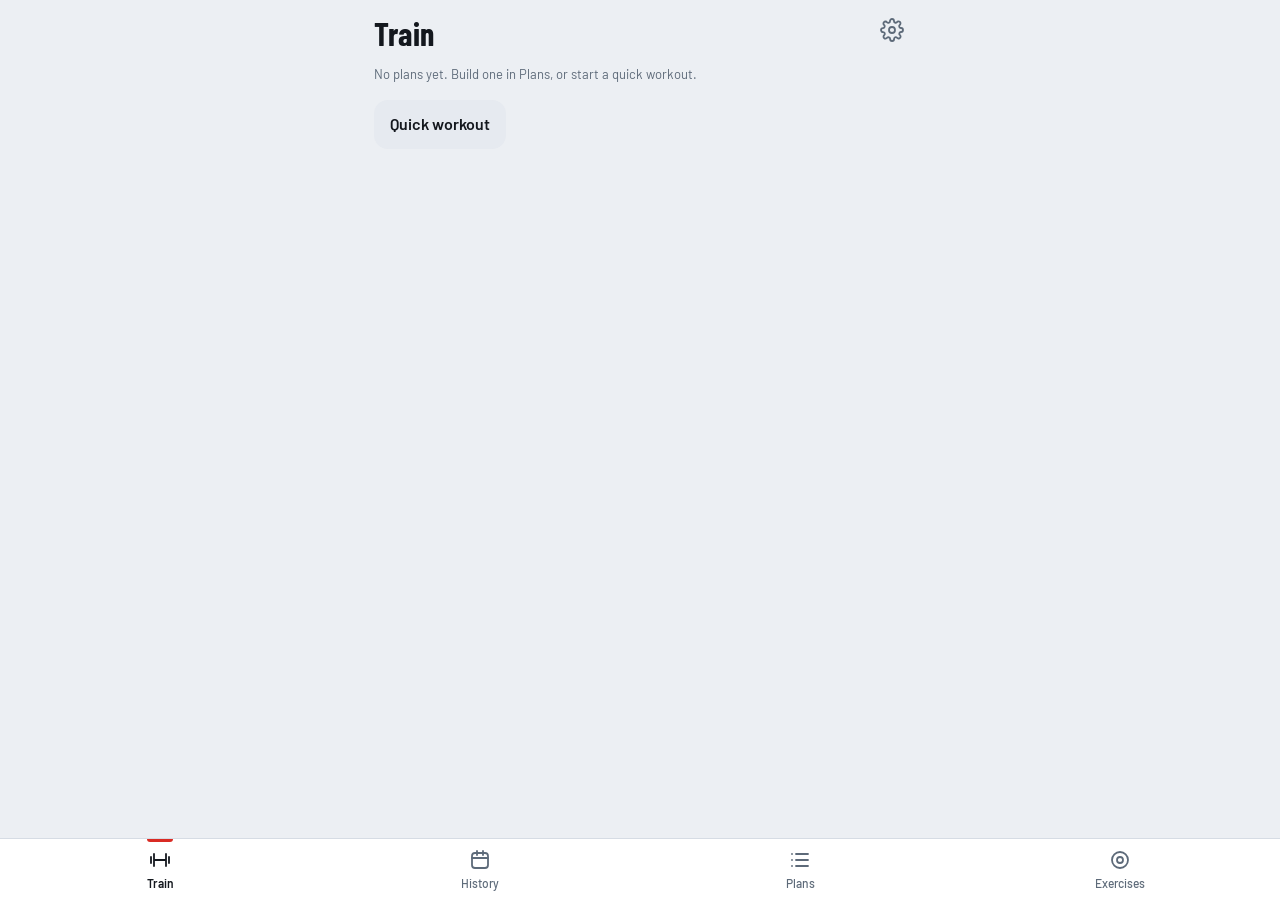
<file: index.html>
<!doctype html>
<html lang="en"><head><meta charset="utf-8">
<meta name="viewport" content="width=device-width,initial-scale=1,viewport-fit=cover">
<meta http-equiv="Content-Security-Policy" content="default-src 'none'; script-src 'sha256-GIu3DC1tEssjGh9o75N3jJtLzgrRINRGb32U3x8ZBbw='; style-src 'unsafe-inline'; img-src 'self' data:; manifest-src 'self'; font-src 'self'; connect-src 'self' https://api.github.com; worker-src 'self'; base-uri 'none'; form-action 'none'">
<meta name="referrer" content="no-referrer">
<meta name="theme-color" content="#12161c" media="(prefers-color-scheme: dark)"><meta name="theme-color" content="#eceff3" media="(prefers-color-scheme: light)">
<link rel="manifest" href="manifest.webmanifest">
<link rel="icon" type="image/png" href="icon-192.png">
<link rel="apple-touch-icon" href="icon-180.png">
<title>Lift Log</title>
<style>
@font-face {
  font-family: BC;
  font-weight: 600;
  font-display: block;
  src: url(fonts/barlow-condensed-latin-600-normal.woff2) format('woff2');
}
@font-face {
  font-family: BC;
  font-weight: 700;
  font-display: block;
  src: url(fonts/barlow-condensed-latin-700-normal.woff2) format('woff2');
}
@font-face {
  font-family: Bw;
  font-weight: 400;
  font-display: swap;
  src: url(fonts/barlow-latin-400-normal.woff2) format('woff2');
}
@font-face {
  font-family: Bw;
  font-weight: 500;
  font-display: swap;
  src: url(fonts/barlow-latin-500-normal.woff2) format('woff2');
}
@font-face {
  font-family: Bw;
  font-weight: 600;
  font-display: swap;
  src: url(fonts/barlow-latin-600-normal.woff2) format('woff2');
}
@font-face {
  font-family: Bw;
  font-weight: 700;
  font-display: swap;
  src: url(fonts/barlow-latin-700-normal.woff2) format('woff2');
}
:root {
  --bg: #12161c;
  --fg: #eceae4;
  --m: #8e9aa8;
  --c: #1b212a;
  --c2: #262e3a;
  --bd: #2d3744;
  --ac: #e8372f;
  --on: #fff;
  --wr: #ff8a5c;
  --blu: #4a7bea;
  --blud: #1c2a47;
  --redd: #3a1d1f;
  --ok: #7fd1a0;
  --sh: #0008;
}
@media (prefers-color-scheme: light) {
  :root {
    --bg: #eceff3;
    --fg: #14181e;
    --m: #5d6a79;
    --c: #fff;
    --c2: #e6eaf0;
    --bd: #d6dce4;
    --ac: #d92b24;
    --blu: #2f60d6;
    --blud: #e3ebfd;
    --redd: #fbe3e1;
    --wr: #c8340b;
    --ok: #2f9e63;
    --sh: #0003;
  }
}
* {
  box-sizing: border-box;
}
html,
body {
  margin: 0;
  height: 100%;
  overflow: hidden;
  touch-action: pan-y;
}
#app {
  display: flex;
  flex-direction: column;
  height: 100vh;
  height: 100dvh;
}
body {
  background: var(--bg);
  color: var(--fg);
  font:
    400 16px/1.4 Bw,
    system-ui,
    -apple-system,
    'Segoe UI',
    sans-serif;
  -webkit-tap-highlight-color: transparent;
}
#app {
  padding-top: env(safe-area-inset-top);
}
main {
  flex: 1 1 auto;
  min-height: 0;
  overflow-y: auto;
  overscroll-behavior: contain;
  padding: 14px max(14px, calc(50% - 266px)) 110px;
  touch-action: pan-y;
}

.cog {
  width: 44px;
  height: 44px;
  flex: none;
  border: 0;
  background: transparent;
  border-radius: 12px;
  color: var(--m);
  cursor: pointer;
  display: grid;
  place-items: center;
  margin: -6px -8px 0 0;
}
.cog svg {
  width: 24px;
  height: 24px;
  fill: none;
  stroke: currentColor;
  stroke-width: 1.8;
  stroke-linecap: round;
  stroke-linejoin: round;
}
.cog:active {
  background: var(--c2);
}
.body2 {
  display: grid;
  grid-template-columns: 1fr 1fr;
  gap: 10px;
  margin-top: 10px;
}
.body2 .row {
  margin: 0;
}
.body2 .m {
  flex: 0 0 auto;
}
.bmi {
  margin-top: 10px;
}
h2 {
  margin: 6px 0 14px;
  font:
    700 32px/1 BC,
    system-ui,
    sans-serif;
  letter-spacing: 0.2px;
}
.hd h2 {
  margin: 0;
}
main > .hd {
  margin-bottom: 10px;
}
.m {
  color: var(--m);
  font-size: 13px;
}
.wr {
  color: var(--wr);
  font-weight: 600;
}
.hd,
.row {
  display: flex;
  gap: 8px;
  align-items: center;
  justify-content: space-between;
}
.row > * {
  flex: 1;
}
.card {
  background: var(--c);
  border-radius: 18px;
  padding: 14px;
  margin: 12px 0;
}
.card > .hd > b {
  font:
    700 24px/1.1 BC,
    system-ui,
    sans-serif;
  letter-spacing: 0.2px;
}
.card .card {
  background: var(--bg);
}
.card .b.big {
  background: var(--c2);
}
button,
input,
select,
textarea {
  font: inherit;
  color: inherit;
}
button {
  -webkit-appearance: none;
  appearance: none;
}
.b {
  background: var(--c2);
  border: 0;
  border-radius: 14px;
  padding: 13px 16px;
  margin: 4px 0;
  cursor: pointer;
  font-weight: 600;
  min-height: 48px;
}
.b.p {
  background: var(--ac);
  color: var(--on);
}
.b.big {
  display: block;
  width: 100%;
  text-align: left;
  background: var(--c);
  margin: 8px 0;
  font-weight: 600;
  font-size: 17px;
  border-radius: 16px;
}
.b.big small {
  display: block;
  font-weight: 400;
  color: var(--m);
  font-size: 13px;
  margin-top: 1px;
}
input,
select,
textarea {
  width: 100%;
  padding: 12px;
  background: var(--c);
  border: 0;
  border-radius: 12px;
  min-height: 48px;
}
.card input,
.card select,
.card textarea {
  background: var(--bg);
}
.card .card input,
.card .card select,
.card .card textarea {
  background: var(--c);
}
input:focus,
select:focus,
textarea:focus {
  outline: 0;
  box-shadow: inset 0 0 0 2px var(--blu);
}
button:focus-visible {
  outline: 2px solid var(--blu);
  outline-offset: 2px;
}
input[type='checkbox'] {
  width: auto;
  min-height: 0;
}
input[type='number'] {
  -moz-appearance: textfield;
  appearance: textfield;
}
input::-webkit-inner-spin-button,
input::-webkit-outer-spin-button {
  -webkit-appearance: none;
  margin: 0;
}
label {
  display: block;
  font-size: 13px;
  color: var(--m);
  margin: 8px 0;
}
label input,
label select,
label textarea {
  margin-top: 4px;
  color: var(--fg);
}
.set {
  display: grid;
  grid-template-columns: minmax(0, 1.4fr) 36px minmax(0, 1fr) 36px minmax(0, 1fr) 48px;
  gap: 5px;
  align-items: center;
  margin: 8px 0;
  font-variant-numeric: tabular-nums;
}
.set input {
  text-align: center;
  padding: 0 2px;
  height: 48px;
  font:
    700 24px BC,
    system-ui,
    sans-serif;
  font-variant-numeric: tabular-nums;
}
.set input::placeholder {
  font:
    400 14px Bw,
    system-ui,
    sans-serif;
  color: var(--m);
}
.set input:focus {
  background: var(--blud);
  box-shadow: inset 0 0 0 2px var(--blu);
}
.set.dn {
  opacity: 0.6;
}
.set.wu input {
  background: transparent;
  box-shadow: inset 0 0 0 1px var(--bd);
}
.set.wu .inf > span:first-child {
  color: var(--blu);
  font-weight: 600;
}
.set.wu input:focus {
  box-shadow: inset 0 0 0 2px var(--blu);
}
.set.dn input {
  background: transparent;
  color: var(--m);
}
.set.hdr {
  margin: 10px 0 0;
  font-size: 12px;
  color: var(--m);
  text-align: center;
  font-variant-numeric: normal;
}
.set.hdr span {
  white-space: nowrap;
}
.s {
  height: 48px;
  border: 0;
  background: var(--c2);
  border-radius: 12px;
  cursor: pointer;
  font-size: 18px;
  font-weight: 600;
}
.card .card .s {
  background: var(--c2);
}
.ck {
  height: 48px;
  border: 0;
  background: none;
  color: var(--m);
  opacity: 0.5;
  cursor: pointer;
  display: flex;
  align-items: center;
  justify-content: center;
  padding: 0;
}
.ck svg {
  width: 26px;
  height: 26px;
  fill: none;
  stroke: currentColor;
  stroke-width: 2.6;
  stroke-linecap: round;
  stroke-linejoin: round;
  box-sizing: content-box;
  padding: 7px;
  border-radius: 50%;
}
.ck.on {
  opacity: 1;
  color: #fff;
}
.ck.on svg {
  background: var(--ac);
  width: 22px;
  height: 22px;
  padding: 9px;
}
.inf {
  grid-column: 1/-1;
  font-size: 12px;
  color: var(--m);
  display: flex;
  justify-content: space-between;
  align-items: center;
  min-height: 16px;
}
.rest {
  position: fixed;
  left: 12px;
  right: 12px;
  bottom: calc(72px + env(safe-area-inset-bottom));
  background: var(--c2);
  border-radius: 18px;
  overflow: hidden;
  box-shadow: 0 8px 24px var(--sh);
  z-index: 5;
  max-width: 536px;
  margin: auto;
}
.rb {
  height: 4px;
  background: var(--bd);
}
.rb i {
  display: block;
  height: 100%;
  background: var(--ac);
}
.rr {
  display: flex;
  gap: 8px;
  align-items: center;
  padding: 8px 10px;
}
.rest .s {
  width: 60px;
  flex: none;
  background: var(--bd);
  height: 44px;
}
.rt {
  flex: 1;
  height: 48px;
  border: 0;
  background: none;
  font:
    700 38px/1 BC,
    system-ui,
    sans-serif;
  font-variant-numeric: tabular-nums;
  color: var(--fg);
  cursor: pointer;
}
.rt.run {
  color: var(--blu);
}
.rt.go {
  color: var(--wr);
}
.bb {
  display: flex;
  align-items: center;
  height: 28px;
  margin: 8px 0 2px;
}
.bb .pl {
  height: 28px;
  border-radius: 2px;
  flex: none;
}
.bb .pl.pr {
  width: 12px;
  background: var(--ac);
}
.bb .pl.pb {
  width: 7px;
  background: var(--blu);
  margin: 0 2px;
}
.bb .sl {
  width: 6px;
  height: 10px;
  background: #9aa4b0;
  flex: none;
}
.shaft {
  flex: 1;
  display: flex;
  gap: 3px;
  padding: 0 3px;
}
.shaft i {
  flex: 1;
  height: 8px;
  border-radius: 2px;
  background: var(--bd);
}
.shaft i.d {
  background: #c9ccd2;
}
.shaft i.n {
  background: var(--fg);
}
@media (prefers-color-scheme: light) {
  .bb .sl {
    background: #7d8794;
  }
  .shaft i.d {
    background: #7d8794;
  }
}
.big-n {
  font:
    700 44px/1 BC,
    system-ui,
    sans-serif;
  margin: 10px 0 0;
}
.big-n span {
  font-size: 22px;
  color: var(--m);
}
.cal {
  display: grid;
  grid-template-columns: repeat(7, 1fr);
  gap: 4px 0;
  margin-top: 8px;
}
.cal .wd {
  text-align: center;
  font-size: 12px;
  color: var(--m);
}
.cd {
  aspect-ratio: 1;
  border: 0;
  border-radius: 50%;
  background: none;
  font:
    600 19px BC,
    system-ui,
    sans-serif;
  color: var(--m);
  cursor: pointer;
  font-variant-numeric: tabular-nums;
  max-width: 44px;
  width: 100%;
  justify-self: center;
}
.cd.tr {
  background: var(--redd);
  color: var(--fg);
}
.cd.td {
  box-shadow: inset 0 0 0 2px var(--fg);
}
.cd.sl {
  background: var(--ac);
  color: #fff;
  outline: 0;
}
.lk {
  border: 0;
  background: none;
  color: var(--m);
  font-size: 12px;
  text-decoration: underline;
  cursor: pointer;
  padding: 8px 0;
}
.inf label {
  margin: 0;
  display: flex;
  gap: 4px;
  align-items: center;
}
.inf .lk + .lk {
  margin-left: 14px;
}
.chips {
  display: flex;
  flex-wrap: wrap;
  gap: 8px;
  margin: 10px 0;
}
.chip {
  background: var(--c);
  border: 0;
  border-radius: 99px;
  padding: 9px 14px;
  font-weight: 500;
  cursor: pointer;
  color: var(--fg);
  min-height: 40px;
}
.card .chip {
  background: var(--c2);
}
.sugg {
  background: var(--c);
  border-radius: 14px;
  margin: 8px 0;
  overflow: hidden;
}
.card .sugg {
  background: var(--c2);
}
.sg {
  display: flex;
  justify-content: space-between;
  align-items: center;
  gap: 10px;
  width: 100%;
  text-align: left;
  background: none;
  border: 0;
  border-bottom: 1px solid var(--bd);
  padding: 12px 14px;
  font-weight: 600;
  cursor: pointer;
  color: var(--fg);
  min-height: 48px;
}
.sg:last-child {
  border-bottom: 0;
}
.sg .m {
  font-weight: 400;
  flex: none;
}
.sg.new {
  color: var(--blu);
}
.b.exsw {
  display: flex;
  justify-content: space-between;
  align-items: center;
  gap: 10px;
  text-align: left;
  background: var(--c);
  font-size: 17px;
}
.b.exsw .m {
  flex: none;
  font-weight: 500;
}
nav {
  flex: none;
  position: relative;
  z-index: 6;
  display: flex;
  background: var(--c);
  border-top: 1px solid var(--bd);
  padding-bottom: env(safe-area-inset-bottom);
}
nav button {
  flex: 1;
  padding: 9px 0 8px;
  border: 0;
  background: none;
  font-size: 12px;
  font-weight: 500;
  cursor: pointer;
  color: var(--m);
  display: flex;
  flex-direction: column;
  align-items: center;
  gap: 3px;
  position: relative;
}
nav button svg {
  width: 24px;
  height: 24px;
  stroke: currentColor;
  fill: none;
  stroke-width: 1.8;
  stroke-linecap: round;
  stroke-linejoin: round;
}
nav button.on {
  color: var(--fg);
  font-weight: 600;
}
nav button.on:before {
  content: '';
  position: absolute;
  top: 0;
  width: 26px;
  height: 3px;
  border-radius: 0 0 3px 3px;
  background: var(--ac);
}
#toast {
  position: fixed;
  left: 12px;
  right: 12px;
  bottom: calc(150px + env(safe-area-inset-bottom));
  background: var(--fg);
  color: var(--bg);
  padding: 12px 14px;
  border-radius: 14px;
  z-index: 9;
  font-weight: 500;
}
code {
  background: var(--bg);
  padding: 1px 5px;
  border-radius: 5px;
}
.hl {
  display: flex;
  justify-content: space-between;
  gap: 8px;
  padding: 6px 0;
  border-bottom: 1px solid var(--bd);
  font-variant-numeric: tabular-nums;
}
.hl:last-child {
  border-bottom: 0;
}
.hl button {
  border: 0;
  background: none;
  color: var(--m);
  cursor: pointer;
  min-width: 32px;
  min-height: 32px;
}
.b.big.exr[hidden] {
  display: none;
}
.eset {
  display: grid;
  grid-template-columns: minmax(0, 1.3fr) minmax(0, 1fr) minmax(0, 1fr) 44px;
  gap: 6px;
  align-items: center;
  margin: 6px 0;
  font-variant-numeric: tabular-nums;
}
.eset input {
  text-align: center;
  height: 48px;
  padding: 0 2px;
  font:
    700 22px BC,
    system-ui,
    sans-serif;
}
.eset.hdr {
  font-size: 12px;
  color: var(--m);
  text-align: center;
  margin: 8px 0 0;
}
.eset .inf {
  grid-column: 1/-1;
}
.seg {
  display: inline-flex;
  background: var(--bg);
  border-radius: 10px;
  padding: 3px;
  gap: 2px;
  flex: none;
}
.seg button {
  border: 0;
  background: none;
  color: var(--m);
  font-weight: 600;
  font-size: 13px;
  padding: 7px 10px;
  border-radius: 8px;
  cursor: pointer;
  min-height: 34px;
}
.seg button.on {
  background: var(--c2);
  color: var(--fg);
}
.card .card .seg {
  background: var(--c);
}
.card .card .seg button.on {
  background: var(--c2);
}
.segrow {
  display: flex;
  justify-content: space-between;
  align-items: center;
  margin: 10px 0 4px;
}
.wkr {
  display: grid;
  grid-template-columns: repeat(auto-fill, minmax(48px, 1fr));
  gap: 6px;
  margin: 4px 0;
}
.wkr label {
  margin: 0;
  text-align: center;
  font-size: 11px;
}
.wkr input {
  text-align: center;
  padding: 8px 2px;
  min-height: 40px;
}
.pline {
  display: grid;
  grid-template-columns: repeat(3, minmax(0, 1fr)) 40px;
  gap: 6px;
  align-items: center;
  margin: 6px 0;
}
.pline.hdr {
  font-size: 12px;
  color: var(--m);
  text-align: center;
  margin: 8px 0 0;
}
.pline input {
  text-align: center;
  padding: 10px 2px;
}
.inf b {
  color: var(--fg);
  font-weight: 600;
}
.eset.wu input {
  background: transparent;
  box-shadow: inset 0 0 0 1px var(--bd);
}
.eset.wu .inf > span:first-child {
  color: var(--blu);
  font-weight: 600;
}
#exq {
  margin: 0 0 6px;
}
.b.big.exr {
  display: flex;
  align-items: center;
  gap: 12px;
}
.exr .l {
  flex: 1;
  min-width: 0;
}
select.pick {
  -webkit-appearance: none;
  appearance: none;
  text-align: center;
  text-align-last: center;
  padding: 0 2px;
  cursor: pointer;
}
.set select.pick {
  height: 48px;
  font:
    700 24px BC,
    system-ui,
    sans-serif;
}
.eset select.pick {
  height: 48px;
  font:
    700 22px BC,
    system-ui,
    sans-serif;
}
.set select.pick.ph,
.eset select.pick.ph {
  font:
    400 14px Bw,
    system-ui,
    sans-serif;
  color: var(--m);
}
.set select.pick:focus {
  background: var(--blud);
  box-shadow: inset 0 0 0 2px var(--blu);
}
.set.dn select.pick {
  background: transparent;
  color: var(--m);
  opacity: 1;
}
.wkr select.pick {
  min-height: 40px;
  padding: 8px 2px;
}
.set.wu select.pick,
.eset.wu select.pick {
  background: transparent;
  box-shadow: inset 0 0 0 1px var(--bd);
}
label.chk {
  display: flex;
  gap: 10px;
  align-items: center;
  color: var(--fg);
  font-size: 15px;
  margin: 12px 0 4px;
}
label.chk input {
  width: 22px;
  height: 22px;
  margin: 0;
  accent-color: var(--ac);
}
svg.chart {
  touch-action: pan-y;
  cursor: crosshair;
  user-select: none;
  -webkit-user-select: none;
}
.exr .r {
  text-align: right;
  flex: none;
}
.exr .r b {
  display: block;
  font:
    700 28px/1 BC,
    system-ui,
    sans-serif;
}
.exr .r b i {
  font:
    600 14px Bw,
    system-ui,
    sans-serif;
  font-style: normal;
  color: var(--m);
}
.exr .r small {
  display: block;
  font-size: 12px;
  color: var(--m);
  font-weight: 400;
}

@keyframes slr {
  from {
    transform: translateX(40px);
    opacity: 0.3;
  }
  to {
    transform: none;
    opacity: 1;
  }
}
@keyframes sll {
  from {
    transform: translateX(-40px);
    opacity: 0.3;
  }
  to {
    transform: none;
    opacity: 1;
  }
}
main.slr {
  animation: slr 0.2s ease-out;
}
main.sll {
  animation: sll 0.2s ease-out;
}
nav button.nx {
  color: var(--fg);
  background: var(--c2);
}
#sh {
  position: fixed;
  top: 50%;
  z-index: 9;
  padding: 10px 14px;
  border-radius: 20px;
  background: var(--c2);
  color: var(--m);
  font-weight: 600;
  pointer-events: none;
  transform: translateY(-50%);
  transition: color 0.1s;
}
#sh.r {
  right: 10px;
}
#sh.l {
  left: 10px;
}
#sh.go {
  color: var(--fg);
  box-shadow: inset 0 0 0 2px var(--ac);
}
#splash {
  position: fixed;
  inset: 0;
  z-index: 99;
  background: var(--bg);
  display: flex;
  flex-direction: column;
  align-items: center;
  justify-content: center;
  padding-bottom: 40px;
  transition:
    opacity 0.35s,
    visibility 0s 0.35s;
}
#splash.out {
  opacity: 0;
  visibility: hidden;
}
#splash img {
  border-radius: 30px;
  box-shadow: 0 18px 50px var(--sh);
}
#splash b {
  font:
    700 40px/1 BC,
    system-ui,
    sans-serif;
  margin-top: 20px;
  letter-spacing: 0.3px;
}
#splash .bb {
  width: 150px;
  margin-top: 24px;
}
#sver {
  color: var(--m);
  font-size: 14px;
  margin-top: 6px;
  font-variant-numeric: tabular-nums;
}
.ver {
  text-align: center;
  margin: 18px 0 0;
}
#splash .shaft i {
  animation: ld 1s ease-out forwards;
}
#splash .shaft i:nth-child(2) {
  animation-delay: 0.12s;
}
#splash .shaft i:nth-child(3) {
  animation-delay: 0.24s;
}
#splash .shaft i:nth-child(4) {
  animation-delay: 0.36s;
}
#splash .shaft i:nth-child(5) {
  animation-delay: 0.48s;
}
@keyframes ld {
  from {
    background: var(--bd);
  }
  to {
    background: var(--fg);
  }
}
@media (prefers-reduced-motion: reduce) {
  main.slr,
  main.sll,
  #splash .shaft i {
    animation: none;
  }
  #splash {
    transition: none;
  }
}
</style></head>
<body><div id="splash" aria-hidden="true"><img src="icon-192.png" width="132" height="132" alt=""><b>Lift Log</b><span id="sver"></span><div class="bb"><i class="pl pb"></i><i class="pl pr"></i><i class="sl"></i><div class="shaft"><i></i><i></i><i></i><i></i><i></i></div><i class="sl"></i><i class="pl pr"></i><i class="pl pb"></i></div></div><div id="app"></div><div id="toast" hidden></div>
<script>
const VER='2.14'; // app version, bumped automatically by tools/build.py on every change
/* Turning numbers and dates into text. Pure functions, no DOM. */

// A number for display: at most 2 decimals, no trailing zeros; '' for empty or invalid input.
const fmt = x => (x === '' || x == null || isNaN(x) ? '' : +(+x).toFixed(2));

const ageText = t => {
  const days = Math.floor((Date.now() - t) / 864e5);
  return days < 1 ? 'today' : days < 60 ? days + 'd ago' : Math.round(days / 30.4) + 'mo ago';
};

const dateText = t =>
  new Date(t).toLocaleDateString(undefined, { month: 'short', day: 'numeric', year: 'numeric' });

// 0 kg on the bar means a bodyweight set.
const weightLabel = w => (w > 0 ? fmt(w) : 'BW');

// RIR is stored as a number; 6 means "5+" (more than 5 reps left). RPE = 10 − RIR.
const rirLabel = v => (v == null || v === '' ? '' : +v > 5 ? '5+' : fmt(v));
const rpeLabel = v => (v == null || v === '' ? '' : +v > 5 ? '<5' : fmt(10 - v));
/* Small DOM helpers. */

const $ = (selector, root = document) => root.querySelector(selector),
  app = $('#app');

// Escape text before putting it into HTML (every name you type goes through this).
const esc = s =>
  String(s ?? '').replace(/[&<>"]/g, c => ({ '&': '&amp;', '<': '&lt;', '>': '&gt;', '"': '&quot;' })[c]);

// The page scrolls inside <main>, not the window.
const scrollMainTo = (x, y) => {
    const m = $('main');
    if (m) m.scrollTop = y;
  },
  mainScrollY = () => $('main')?.scrollTop || 0;

let toastTimer;
const toast = message => {
  const t = $('#toast');
  t.textContent = message;
  t.hidden = false;
  clearTimeout(toastTimer);
  toastTimer = setTimeout(() => (t.hidden = true), 4000);
};
/* Where data lives.
 *   localStorage: small settings and the workout in progress, every key prefixed "lift-log:".
 *   IndexedDB (database "liftlog"): exercises, plans ("templates"), tested 1RMs ("pr_history") and logged sets. */

/* ---------- localStorage ----------
   Other apps may share this origin's localStorage, so every Lift Log key starts with "lift-log:".
   Old unprefixed keys are moved once. Keys whose content proves they're Lift Log's (workout in progress, backup
   settings) are removed afterwards; generic ones (rest, bw, ht, lb, dirty) are copied only if they look valid, and
   left in place because another app might own a key with the same name. */
const LS_PREFIX = 'lift-log:';
(() => {
  try {
    const L = localStorage,
      parse = v => {
        try {
          return JSON.parse(v);
        } catch {
          return null;
        }
      },
      between = (lo, hi) => v => +v >= lo && +v <= hi;
    const surelyOurs = {
        w: v => {
          const o = parse(v);
          return !!(o && Array.isArray(o.items) && o.sess > 0);
        },
        gh: v => {
          const o = parse(v);
          return !!(o && o.token && /lift-log/i.test(o.repo || ''));
        },
        gherr: v => /^Last automatic backup failed/.test(v),
      },
      looksValid = {
        rest: between(15, 1800),
        bw: between(20, 400),
        ht: between(100, 250),
        lb: between(1.5e12, 4e12),
        dirty: v => v == '0' || v == '1',
      };
    for (const k of [...Object.keys(surelyOurs), ...Object.keys(looksValid)]) {
      const v = L.getItem(k);
      if (v == null || L.getItem(LS_PREFIX + k) != null) continue;
      if (surelyOurs[k]) {
        if (surelyOurs[k](v)) {
          L.setItem(LS_PREFIX + k, v);
          L.removeItem(k);
        }
      } else if (looksValid[k](v)) L.setItem(LS_PREFIX + k, v);
    }
  } catch {}
})();

const lsSet = (k, v) => {
  try {
    localStorage.setItem(LS_PREFIX + k, v);
  } catch {}
};
const lsGet = k => {
  try {
    return localStorage.getItem(LS_PREFIX + k);
  } catch {
    return null;
  }
};

// Settings: your bodyweight (kg) and height (cm); 0 when not set.
const bodyweight = () => +lsGet('bw') || 0,
  height = () => +lsGet('ht') || 0;

/* ---------- IndexedDB ---------- */
let db;
const openDatabase = () =>
  new Promise((resolve, reject) => {
    const r = indexedDB.open('liftlog', 1);
    r.onupgradeneeded = () => {
      const d = r.result,
        keys = { keyPath: 'id', autoIncrement: true };
      d.createObjectStore('exercises', keys);
      d.createObjectStore('templates', keys);
      d.createObjectStore('pr_history', keys).createIndex('ex', 'exId');
      d.createObjectStore('sets', keys).createIndex('ex', 'exId');
    };
    r.onsuccess = () => resolve(r.result);
    r.onerror = () => reject(r.error);
  });
const request = r =>
  new Promise((resolve, reject) => {
    r.onsuccess = () => resolve(r.result);
    r.onerror = () => reject(r.error);
  });
const store = (name, mode = 'readonly') => db.transaction(name, mode).objectStore(name);
// Everything in a store, or (with an index) everything matching a key, e.g. getAll('sets', 'ex', exerciseId).
// A set's RIR above 10 is treated as "not tracked".
const getAll = (name, index, key) =>
  request(index ? store(name).index(index).getAll(key) : store(name).getAll()).then(a =>
    name == 'sets' ? a.map(s => (s.rir > 10 ? { ...s, rir: null } : s)) : a,
  );
// Every change marks the data as changed, which schedules an automatic backup (backup.js).
const dbPut = (name, o) => (markDataChanged(), request(store(name, 'readwrite').put(o)));
const dbDelete = (name, id) => (markDataChanged(), request(store(name, 'readwrite').delete(id)));
/* The training maths: how strong you are, what to lift next, and how to adjust after each set.
 *
 * Everything here is a plain function of its inputs: no screen, no database. The one outside value is
 * your current bodyweight (bodyweight(), from Settings), needed for lifts where the load includes it.
 * tests/unit.test.mjs runs these functions on their own.
 *
 * Terms
 *   set     a logged set: { w: kg added to the bar, r: reps, rir: reps in reserve (null = not tracked),
 *           sess: workout id, t: time, wu: true for a warm-up, bw: your bodyweight that day }
 *   RIR     reps in reserve: how many more reps you could have done. RPE = 10 − RIR. 6 is stored for "5+".
 *   e1RM    estimated one-rep max, worked out from a set's weight, reps and RIR
 *   step    the exercise's weight increment (ex.inc); 0 means a bodyweight-only exercise
 */

/* ---------- 1RM maths ---------- */

// The fraction of your 1RM you can lift for `reps` with `rir` reps still in the tank. This is Epley's
// formula, counting the reps you had left as reps you could have done: 1 / (1 + (reps + RIR) / 30).
const fractionOf1RM = (reps, rir) => 1 / (1 + (reps + rir) / 30);
const estimate1RM = (weight, reps, rir) => weight / fractionOf1RM(reps, rir);
// The same formula solved for reps: how many reps a lifter with this 1RM can do at `weight`, leaving `rir`.
const repsAt = (oneRM, weight, rir) => 30 * (oneRM / weight - 1) - rir;

const hasRir = set => set.rir !== '' && set.rir != null && +set.rir >= 0 && +set.rir <= 10;
// One rep with nothing left counts as a tested 1RM.
const isMaxTest = set => +set.r === 1 && hasRir(set) && +set.rir === 0;
// Sets that say something about your strength: not warm-ups, RIR known and under 5, weight on the bar.
const isWorkingSet = s => !s.wu && s.rir != null && s.rir < 5 && s.w > 0;

// Round to the exercise's weight step. Step 0 (bodyweight only) just tidies to 2 decimals.
const roundToStep = (x, step) => (step > 0 ? +(Math.round(x / step) * step).toFixed(3) : +(+x).toFixed(2));
const clamp = (x, lo, hi) => Math.min(hi, Math.max(lo, x));

// Average where later values count more: weights 1, 2, 3, … from oldest to newest.
function recencyWeightedAverage(values) {
  let sum = 0,
    weights = 0;
  values.forEach((x, i) => {
    sum += x * (i + 1);
    weights += i + 1;
  });
  return sum / weights;
}

/* ---------- Bodyweight lifts ----------
   With "Load includes bodyweight" on (pull-ups, dips…), the maths uses you + the plate, while you always type
   and see only the added kg. Each logged set remembers your bodyweight at the time (set.bw). */

const bodyweightFor = ex => (ex?.bwl ? bodyweight() : 0);
// A set in total-load terms: added kg + bodyweight (that day's, or today's if it wasn't recorded).
const withBodyweight = (ex, s) =>
  ex?.bwl ? { ...s, w: (s.w === '' || s.w == null ? 0 : +s.w) + (s.bw ?? bodyweight()) } : s;
// Back from total load to what you put on the bar, rounded to the step. '' = bodyweight only / no suggestion.
const toLoadedWeight = (ex, total) => {
  if (ex?.bwl) {
    const added = roundToStep(+total - bodyweight(), ex.inc);
    return added > 0 ? added : '';
  }
  return total > 0 ? roundToStep(total, ex.inc) : '';
};

/* RIR is picked from a list: 0–5 in half steps, plus "5+" (stored as 6). A 5+ set stays in history and volume
   but, like a warm-up, never feeds suggestions, the strength estimate or the next-set adjustment. */
const RIR_CHOICES = [0, 0.5, 1, 1.5, 2, 2.5, 3, 3.5, 4, 4.5, 5, 6];

/* ---------- Strength ---------- */

// Your best e1RM in each session, oldest session first. `include` picks which working sets count.
function bestE1rmPerSession(sets, include) {
  const best = new Map();
  for (const s of sets)
    if (isWorkingSet(s) && include(s))
      best.set(s.sess, Math.max(best.get(s.sess) || 0, estimate1RM(s.w, s.r, s.rir)));
  return [...best.values()];
}

/* Strength = your best e1RM in each of your last 4 sessions, averaged with recent sessions counting more.
   Sets close to today's rep range (±3 reps) are preferred, so a heavy-triples day doesn't inflate a suggestion
   for a light day of 12s. Falls back to all working sets, and returns null with no history.
   `sets` must be sorted oldest first. */
function estimateStrength(sets, repsLo, repsHi) {
  const average = include => {
    const best = bestE1rmPerSession(sets, include).slice(-4);
    return best.length ? recencyWeightedAverage(best) : null;
  };
  return average(s => s.r >= repsLo - 3 && s.r <= repsHi + 3) ?? average(() => true);
}

/* How strong a lift has been lately compared with its longer-run level, at a similar rep count (±1):
   the last 3 sessions (recent ones counting more) against the plain average of the last 10.
   1.04 means 4% stronger than usual. Kept within ±10%. Used to nudge planned % sets. */
function strengthTrend(sets, reps) {
  const best = bestE1rmPerSession(sets, s => Math.abs(s.r - reps) <= 1);
  if (best.length < 2) return 1;
  const recent = recencyWeightedAverage(best.slice(-3));
  const longRun = best.slice(-10),
    mean = longRun.reduce((sum, x) => sum + x, 0) / longRun.length;
  return clamp(recent / mean, 0.9, 1.1);
}

// Working history: no warm-ups, oldest first.
const sortedHistory = history => history.filter(s => !s.wu).sort((a, b) => a.t - b.t);

/* The 1RM that % sets are based on: your tested 1RM if you have one, otherwise your estimated strength.
   Returns { w: kg (total load), est: true if estimated } or null when there's nothing to go on. */
function reference1RM(ex, testedPr, history) {
  if (testedPr) return { w: testedPr.w + bodyweightFor(ex), est: false };
  const sets = sortedHistory(history).map(s => withBodyweight(ex, s));
  const strength = estimateStrength(sets, -99, 999);
  return strength ? { w: Math.round(strength * 10) / 10, est: true } : null;
}

/* ---------- Suggestions for today's sets ----------
   Double progression: keep the weight and add a rep each session; past the top of the rep range, go heavier
   and start again at the bottom. Concretely, from the last session that had a working set in today's rep range:
     - reps you could do at today's target RIR = that set's reps + its RIR − target RIR; aim for one more,
     - but stay within what your averaged strength says you can do at that weight (between that and +2),
     - above the range: drop to the bottom of the range at a heavier weight (at least one step up),
     - below the range: bottom of the range at a lighter weight (at least one step down).
   With no set in range yet, the weight comes straight from your strength at the bottom of the range.
   Later sets aim for about one rep fewer every two sets, for fatigue. */

const fatigueReps = setIndex => Math.floor(setIndex / 2);

// n rows from makeRow(index). A plain loop on purpose: a set count that isn't a whole number (possible in an
// imported plan) rounds up, e.g. 2.5 -> 3 rows. Array.from({ length: n }) would round down.
function repeat(n, makeRow) {
  const out = [];
  for (let j = 0; j < n; j++) out.push(makeRow(j));
  return out;
}

// Aim one rep above last time, within [what the average says, average + 2].
const nextReps = (averageReps, lastTimeAtTarget) =>
  Math.min(averageReps + 2, Math.max(averageReps, Math.round(lastTimeAtTarget) + 1));

/* Suggested rows for `n` sets of `ex` (which carries today's target: lo–hi reps @ rir), from the exercise's
   full set history. Returns { rows: [{ w, r, rir }], hint: 'Last: … · 8–12 reps @ 2 RIR' }. */
function suggestSets(ex, n, history) {
  const sets = sortedHistory(history);
  const sessions = [...new Set(sets.map(s => s.sess))];
  const lastSession = sets.filter(s => s.sess == sessions[sessions.length - 1]);
  const hint = suggestionHint(ex, lastSession);
  const rows = (weight, reps) =>
    repeat(n, j => ({ w: weight, r: Math.max(ex.lo, reps - fatigueReps(j)), rir: ex.rir }));

  const bodyweightOnly = !(ex.inc > 0);
  const lastTimeAtBodyweight = !ex.bwl && lastSession.length && Math.max(...lastSession.map(s => s.w)) === 0;
  if (bodyweightOnly || lastTimeAtBodyweight) {
    const { weight, reps } = suggestReps(ex, sets, lastSession);
    return { rows: rows(weight, reps), hint };
  }

  const totals = sets.map(s => withBodyweight(ex, s));
  const strength = estimateStrength(totals, ex.lo, ex.hi);
  if (!strength) return { rows: repeat(n, () => ({ w: '', r: ex.lo, rir: ex.rir })), hint };

  // The heaviest working set in today's rep range, from the most recent session that has one.
  let lastInRange = null;
  for (let k = sessions.length - 1; k >= 0 && !lastInRange; k--)
    lastInRange =
      totals
        .filter(s => s.sess == sessions[k] && isWorkingSet(s) && s.r >= ex.lo && s.r <= ex.hi)
        .sort((a, b) => b.w - a.w || b.r - a.r)[0] || null;

  const weightAtBottomOfRange = roundToStep(strength * fractionOf1RM(ex.lo, ex.rir), ex.inc);
  let weight, reps;
  if (lastInRange) {
    const lastWeight = lastInRange.w;
    reps = nextReps(
      Math.round(repsAt(strength, lastWeight, ex.rir)),
      lastInRange.r + lastInRange.rir - ex.rir,
    );
    weight = lastWeight;
    if (reps > ex.hi) {
      reps = ex.lo;
      weight = Math.max(weightAtBottomOfRange, roundToStep(lastWeight + ex.inc, ex.inc));
    } else if (reps < ex.lo) {
      reps = ex.lo;
      weight = Math.min(weightAtBottomOfRange, roundToStep(lastWeight - ex.inc, ex.inc));
    }
  } else {
    reps = ex.lo;
    weight = weightAtBottomOfRange;
  }
  return { rows: rows(toLoadedWeight(ex, weight), reps), hint };
}

/* Bodyweight exercises (or ones you did at bodyweight last time) progress in reps only. "Capacity" is
   reps + RIR, the reps you could have done; it's averaged over the last 4 sessions like strength.
   Unlike isWorkingSet, sets at 0 kg count here (that's the point). */
function suggestReps(ex, sets, lastSession) {
  const capacity = new Map();
  for (const s of sets)
    if (!s.wu && s.rir != null && s.rir < 5 && (!(ex.inc > 0) || s.w === 0))
      capacity.set(s.sess, Math.max(capacity.get(s.sess) || 0, s.r + s.rir));
  const recent = [...capacity.values()].slice(-4);
  const lastBest = lastSession
    .filter(s => s.rir != null && s.rir < 5)
    .reduce((best, s) => Math.max(best, s.r + s.rir), 0);
  const weight = lastSession.length ? Math.max(...lastSession.map(s => s.w)) : '';
  let reps = ex.lo;
  if (recent.length) {
    const averageReps = Math.round(recencyWeightedAverage(recent) - ex.rir);
    reps = Math.max(ex.lo, lastBest ? nextReps(averageReps, lastBest - ex.rir) : averageReps + 1);
  }
  return { weight: weight || '', reps };
}

function suggestionHint(ex, lastSession) {
  const aim = `${ex.lo}–${ex.hi} reps @ ${ex.rir} RIR`;
  if (!lastSession.length) return `${aim} · no history yet`;
  const last = lastSession.map(
    s => `${weightLabel(s.w)}×${s.r}${s.rir != null ? ' @' + rirLabel(s.rir) : ''}`,
  );
  return `Last: ${last.join(', ')} · ${aim}`;
}

// Warm-up sets before the first working set: [fraction of the working weight, reps], by number of warm-ups.
const WARMUP_RAMP = {
  1: [[0.6, 5]],
  2: [
    [0.5, 8],
    [0.75, 4],
  ],
  3: [
    [0.45, 8],
    [0.65, 5],
    [0.85, 3],
  ],
  4: [
    [0.4, 8],
    [0.55, 5],
    [0.7, 3],
    [0.85, 2],
  ],
};

/* ---------- Adjusting the rest of the exercise after each set ----------
   After you log a set, the sets after it that you haven't edited adjust to how that set really went.
   They never move more than ±10% from the plan.
     % view:   the weights scale by today's strength compared with your usual strength at that rep count.
     RIR view: the weight stays and the reps move to hit the target RIR, unless they'd leave the rep range,
               in which case the reps go to the edge of the range and the weight moves instead.
               Each following set assumes you're about 1.5% weaker, for fatigue.
   Rows: { w, r, rir, pw: planned weight (total load), auto: true until you edit it, done, wu, adj: adjusted }. */

// A logged set (in total load) that can tell us today's strength. Deliberately not the same test as
// isWorkingSet (that one is for history): here the RIR must be 0–5 and the exercise must use weights.
const canAdjustFrom = (logged, ex) =>
  !(+logged.rir > 5 || logged.wu || !(+logged.w > 0) || !hasRir(logged) || !(+logged.r > 0) || !(ex.inc > 0));

// % view. `history` is the exercise's logged sets; sets from `currentSession` (today) are left out of "usual".
function adjustRemainingSetsPct(item, j, ex, history, currentSession) {
  const logged = withBodyweight(ex, item.rows[j]);
  if (!canAdjustFrom(logged, ex)) return;
  const today = estimate1RM(+logged.w, +logged.r, +logged.rir);

  // Usual strength at this rep count (±1): best e1RM of each of the last 4 sessions, recent ones counting more.
  const best = new Map(); // session -> [time, best e1RM]
  for (const s of history.map(s => withBodyweight(ex, s)))
    if (s.sess != currentSession && isWorkingSet(s) && Math.abs(s.r - logged.r) <= 1)
      best.set(s.sess, [s.t, Math.max(best.get(s.sess)?.[1] || 0, estimate1RM(s.w, s.r, s.rir))]);
  const recent = [...best.values()]
    .sort((a, b) => a[0] - b[0])
    .slice(-4)
    .map(x => x[1]);
  let usual = null;
  if (recent.length) usual = recencyWeightedAverage(recent);
  else {
    // No history at this rep count yet: compare with today's first comparable set.
    const first = item.rows.find(
      r => r.done && !r.wu && +withBodyweight(ex, r).w > 0 && hasRir(r) && Math.abs(+r.r - logged.r) <= 1,
    );
    if (first && first !== item.rows[j]) {
      const f = withBodyweight(ex, first);
      usual = estimate1RM(+f.w, +f.r, +f.rir);
    }
  }
  if (!usual) return;

  const factor = clamp(today / usual, 0.9, 1.1);
  for (let q = j + 1; q < item.rows.length; q++) {
    const row = item.rows[q];
    if (row.done || row.wu || !row.auto || !(+row.pw > 0)) continue;
    const w = toLoadedWeight(ex, row.pw * factor);
    if (w !== row.w) {
      row.w = w;
      row.adj = true;
    }
  }
}

// RIR view.
function adjustRemainingSetsRir(item, j, ex) {
  if (item.mode == 'pct') return;
  const logged = withBodyweight(ex, item.rows[j]);
  if (!canAdjustFrom(logged, ex)) return;
  const today = estimate1RM(+logged.w, +logged.r, +logged.rir);

  let setsAhead = 0;
  for (let q = j + 1; q < item.rows.length; q++) {
    const row = item.rows[q];
    if (row.done || row.wu || !row.auto || !(+row.r > 0) || !hasRir(row)) continue;
    const strength = today * Math.pow(0.985, ++setsAhead); // about 1.5% weaker per set, for fatigue
    const planned = +row.pw || +row.w || 0;
    const withinPlan = w =>
      planned > 0
        ? Math.min(roundToStep(planned * 1.1, ex.inc), Math.max(roundToStep(planned * 0.9, ex.inc), w))
        : w;
    const weightFor = reps => withinPlan(roundToStep(strength * fractionOf1RM(reps, +row.rir), ex.inc));

    const weightBefore = +withBodyweight(ex, row).w || 0;
    let weight = weightBefore,
      reps = +row.r;
    if (!(weight > 0)) weight = weightFor(reps);
    else {
      reps = Math.round(repsAt(strength, weight, +row.rir));
      if (reps > item.hi) {
        reps = item.hi;
        weight = weightFor(reps);
      } else if (reps < item.lo) {
        reps = item.lo;
        weight = weightFor(reps);
      }
    }
    if (reps !== +row.r || weight !== weightBefore) {
      row.r = reps;
      if (weight !== weightBefore) row.w = toLoadedWeight(ex, weight);
      row.adj = true;
    }
  }
}

/* ---------- What to show under a set ----------
   The set's e1RM and how it compares with your tested 1RM (`testedPr`, or undefined).
   Returns { s: text, w: 1 when the set suggests your 1RM is out of date (e1RM more than 3% above it) }. */
function setInfo(row, ex, testedPr) {
  const bw = bodyweightFor(ex),
    pr = testedPr && { ...testedPr, w: testedPr.w + bw };
  if (row.wu) return { s: 'Warm-up', w: 0 };
  const set = bw ? withBodyweight(ex, row) : row;
  if (+row.rir > 5 && row.rir !== '') return { s: '5+: not used for suggestions', w: 0 };
  if (!(set.w > 0 && set.r > 0 && hasRir(set))) return { s: '', w: 0 };
  const vs1RM = d => ` · ${d >= 0 ? '+' : ''}${d.toFixed(1)}% vs 1RM`;
  if (isMaxTest(set)) {
    let s = 'Counts as a 1RM';
    if (pr) s += vs1RM((set.w / pr.w - 1) * 100);
    return { s, w: 0 };
  }
  const e = estimate1RM(set.w, set.r, set.rir);
  let s = 'e1RM ' + fmt(e);
  if (pr) {
    const d = (e / pr.w - 1) * 100;
    s += vs1RM(d);
    if (d > 3) return { s: '⚠ ' + s, w: 1 };
  }
  return { s, w: 0 };
}
/* App state, loading data, plans, and building a workout.
 *
 * Data model (field names are short because they're stored on the phone and in backups; don't rename them)
 *   exercise   { id, name, mode: 'rir'|'pct' (last used), inc: weight step (0 = bodyweight only),
 *                lo, hi: rep range and rir: target RIR for quick workouts, wu: warm-up sets (0–4),
 *                pb: lifetime best kg, bwl: true if the load includes bodyweight }
 *   set        { id, exId, sess: workout id (its start time), t: time logged, w: kg, r: reps, rir: RIR or null,
 *                test: 1-rep max test, wu: warm-up, bw: bodyweight then, wn: workout name, pd: 'planId:dayIndex' }
 *   pr_history { id, exId, w: tested 1RM in kg, t: date, setId }   (the latest one is your current 1RM)
 *   template   a plan: { id, name, weeks, active, runStart, days: [{ name, items: [slot] }] }
 *     slot     RIR:  { exId, mode: 'rir', n: sets, lo, hi, rirW: [target RIR for week 1, week 2, …] }
 *              %1RM: { exId, mode: 'pct', lines: [{ n: sets, r: reps, p: % of 1RM }] }
 *   workout    the workout in progress (kept in localStorage):
 *              { sess, name, pd, rest: rest seconds, restEnd: when the timer ends, items: [item] }
 *     item     one exercise: { exId, mode, lo, hi, rirT: target RIR, rows: [row], hint, bwo: bodyweight added,
 *                ref: reference 1RM for % view, refEst: true if ref is an estimate }
 *     row      one set: { w, r, rir, pw: planned weight (total load), auto: untouched by you, done, id: logged set,
 *                wu: warm-up, adj: adjusted after an earlier set }
 */

// state.tab: the bottom-bar tab. state.view: a page open on top of it ({ t: 'exd' | 'tple' | 'wed' | 'set' }).
// state.prl / state.hist: tested 1RMs and logged sets of the exercise whose page is open.
let state = { tab: 'train', view: null, ex: [], tpl: [], pr: {}, prl: [], hist: [] },
  draft = null, // a copy of the exercise or plan being edited, saved only when you tap Save
  workout = null; // the workout in progress (see the data model above)
try {
  workout = JSON.parse(localStorage.getItem(LS_PREFIX + 'w') || 'null');
} catch {}
const saveWorkout = () => {
  try {
    localStorage.setItem(LS_PREFIX + 'w', JSON.stringify(workout));
  } catch {}
};
const exerciseById = id => state.ex.find(e => e.id == id);

async function loadState() {
  state.ex = await getAll('exercises');
  state.tpl = await getAll('templates');
  state.sets = await getAll('sets');
  state.pr = {};
  state.tpl.forEach(upgradeOldPlan);
  // state.pr[exerciseId] = the latest tested 1RM
  (await getAll('pr_history')).sort((a, b) => a.t - b.t).forEach(p => (state.pr[p.exId] = p));
}

/* ---------- Plans ---------- */

// Older versions stored plans differently; bring them up to date in memory (saved on the next Save).
function upgradeOldPlan(t) {
  if (!t.weeks) t.weeks = 8;
  if (!t.days) {
    t.days = [{ name: 'Day 1', items: t.items || [] }];
    delete t.items;
  }
  for (const d of t.days)
    for (const it of d.items) {
      if (!it.mode) it.mode = exerciseById(it.exId)?.mode == 'pct' ? 'pct' : 'rir';
      if (it.mode == 'pct' && !it.lines?.length) {
        it.lines = linesFromText(it.text);
        if (!it.lines.length) it.lines = [newPctLine()];
      }
    }
}

// Old plans stored % sets as text like "3*80%x5"; turn those into lines.
function linesFromText(text) {
  const out = [];
  for (const l of String(text || '').split('\n')) {
    const m = l.trim().match(/^(?:(\d+)\s*[*×]\s*)?(\d+(?:\.\d+)?)%\s*x\s*(\d+)$/i);
    if (m) out.push({ n: +(m[1] || 1), p: +m[2], r: +m[3] });
  }
  return out;
}

// New plan slots and quick adds start in the tracking mode you used last for that exercise.
const rememberTrackingMode = async (ex, mode) => {
  if (ex && ex.mode != mode) {
    ex.mode = mode;
    await dbPut('exercises', ex);
  }
};
const newPctLine = () => ({ n: 3, r: 3, p: 75 });

// A RIR slot's target RIR for each week of the plan, padded with the last value (or the default).
const weeklyRirTargets = (it, weeks, ex) => {
  const targets = Array.isArray(it.rirW) ? it.rirW.slice(0, weeks) : [],
    fill = targets.length ? targets[targets.length - 1] : (it.rir ?? ex?.rir ?? 2);
  while (targets.length < weeks) targets.push(fill);
  return targets;
};

/* Where you are in a plan, counted from the workouts logged since you started it.
   { total: plan days done, need: total days in the plan, done, wk: current week,
     wdays: day indexes done this week, nx: index of the next day } */
function planProgress(t) {
  const daysPerWeek = t.days.length,
    dayOfSession = new Map();
  state.sets
    .filter(s => s.pd && s.pd.startsWith(t.id + ':') && s.sess >= t.runStart)
    .sort((a, b) => a.t - b.t)
    .forEach(s => {
      if (!dayOfSession.has(s.sess)) dayOfSession.set(s.sess, +s.pd.split(':')[1]);
    });
  const days = [...dayOfSession.values()],
    total = days.length,
    need = t.weeks * daysPerWeek,
    weeksDone = Math.floor(total / daysPerWeek);
  return {
    total,
    need,
    done: total >= need,
    wk: Math.min(weeksDone + 1, t.weeks),
    wdays: new Set(days.slice(weeksDone * daysPerWeek)),
    nx: total ? (days[total - 1] + 1) % daysPerWeek : 0,
  };
}

/* ---------- Building a workout ---------- */

// The 1RM % sets are based on, for an exercise (see reference1RM in training.js).
async function loadReference1RM(ex) {
  const tested = state.pr[ex.id];
  return reference1RM(ex, tested, tested ? [] : await getAll('sets', 'ex', ex.id)); // history only needed without a test
}

/* Add an exercise to the workout in progress, with its sets filled in.
   `slot` is a plan slot (or { exId, n } for a quick add); `week` is the plan week, which picks the target RIR.
   RIR slots get suggested weight and reps. % slots get the plan's % of your reference 1RM, nudged (max ±10%)
   by how strong you've been lately at that rep count. Warm-ups, if the exercise has them, go first. */
async function addExerciseToWorkout(slot, week = 1) {
  const ex = exerciseById(slot.exId);
  if (!ex) return;
  const history = await getAll('sets', 'ex', ex.id); // this exercise's logged sets
  const orDefault = (value, fallback) => (value === '' || value == null ? fallback : value),
    mode = slot.mode || (ex.mode == 'pct' ? 'pct' : 'rir'),
    lo = orDefault(slot.lo, ex.lo) || 5,
    hi = orDefault(slot.hi, ex.hi) || Math.max(lo, 8),
    targetRir =
      Array.isArray(slot.rirW) && slot.rirW.length
        ? +slot.rirW[Math.min(week, slot.rirW.length) - 1]
        : (orDefault(slot.rir, ex.rir) ?? 2),
    plannedPct = mode == 'pct' && slot.lines?.length,
    item = { exId: ex.id, mode, lo, hi, rirT: targetRir, rows: [], hint: '', bwo: bodyweightFor(ex) },
    suggestion = suggestSets({ ...ex, lo, hi, rir: targetRir }, plannedPct ? 0 : slot.n || 3, history);
  item.hint = suggestion.hint;
  if (mode == 'pct') {
    const ref = reference1RM(ex, state.pr[ex.id], history);
    item.ref = ref?.w;
    item.refEst = ref?.est;
  }

  if (plannedPct) {
    const totals = sortedHistory(history).map(s => withBodyweight(ex, s));
    let nudge = 0;
    for (const line of slot.lines) {
      const reps = Math.max(1, Math.round(+line.r || 1)),
        trend = strengthTrend(totals, reps),
        planned = item.ref ? ((+line.p || 0) / 100) * item.ref : 0;
      if (trend !== 1) nudge = trend;
      for (let k = 0; k < Math.max(1, Math.round(+line.n || 1)); k++)
        item.rows.push({
          w: planned > 0 ? toLoadedWeight(ex, planned * trend) : '',
          r: reps,
          rir: '',
          pw: planned,
          auto: true,
        });
    }
    // Hint: the nudge, then what you did last time (without the RIR target, which doesn't apply here).
    const last = (item.hint || '').startsWith('Last:')
      ? item.hint.replace(/ · \d+–\d+ reps @ [\d.]+ RIR$/, '')
      : '';
    item.hint = [
      nudge ? `${nudge > 1 ? '+' : ''}${Math.round((nudge - 1) * 100)}% vs plan from recent sessions` : '',
      last,
    ]
      .filter(Boolean)
      .join(' · ');
  } else item.rows = suggestion.rows.map(r => ({ ...r, pw: (+r.w || 0) + item.bwo, auto: true }));

  if (!item.rows.length) item.rows.push({ w: '', r: '', rir: '' });
  const warmups = Math.min(4, Math.max(0, Math.round(+ex.wu || 0)));
  if (warmups) {
    const working = +item.rows[0].w || 0;
    item.rows.unshift(
      ...WARMUP_RAMP[warmups].map(([fraction, reps]) => ({
        w: working && ex.inc > 0 ? roundToStep(working * fraction, ex.inc) : '',
        r: reps,
        rir: '',
        wu: true,
      })),
    );
  }
  workout.items.push(item);
}

// Start a workout: a plan day (planId, dayIndex) or a quick workout (no planId).
async function startWorkout(planId, day = 0) {
  picker = null;
  showTrainHome = false;
  const plan = planId ? state.tpl.find(x => x.id == planId) : null,
    planDay = plan && plan.days[day];
  workout = {
    sess: Date.now(),
    name: planDay ? `${plan.name} · ${planDay.name}` : 'Quick workout',
    pd: planDay ? `${plan.id}:${day}` : undefined,
    rest: +lsGet('rest') || 120,
    restEnd: 0,
    items: [],
  };
  if (planDay) {
    const week = planProgress(plan).wk;
    for (const slot of planDay.items) await addExerciseToWorkout(slot, week);
  }
  saveWorkout();
  render();
}
/* Rest timer between sets. It starts when you log a set, beeps and vibrates when time's up, and survives
   closing the app (the end time is saved with the workout). The bar at the bottom of the workout screen. */
let audioCtx,
  alarmedAt = 0;
const clockText = x => Math.floor(x / 60) + ':' + String(x % 60).padStart(2, '0');
function restText() {
  const rem = workout.restEnd ? workout.restEnd - Date.now() : 0;
  return workout.restEnd && rem <= 0
    ? 'Go!'
    : clockText(workout.restEnd ? Math.ceil(rem / 1000) : workout.rest);
}
function restClass() {
  return 'rt' + (workout.restEnd ? (workout.restEnd - Date.now() > 0 ? ' run' : ' go') : '');
}
const restBarWidth = () => {
  const rem = workout.restEnd ? workout.restEnd - Date.now() : 0;
  return rem > 0 ? Math.min(100, (rem / (workout.rest * 1000)) * 100).toFixed(1) + '%' : '0%';
};
const elapsedText = () => {
  const x = Math.floor((Date.now() - workout.sess) / 1000);
  return x >= 0 && x < 21600 ? clockText(x) : '';
};
const restTimerBar = () =>
  `<div class=rest><div class=rb><i id=rbi style="width:${restBarWidth()}"></i></div><div class=rr><button class=s data-a=rdec>−15</button><button id=rt class="${restClass()}" data-a=redit>${restText()}</button><button class=s data-a=rinc>+15</button><button class=s data-a=rstop aria-label="Stop timer">✕</button></div></div>`;
function startRest() {
  try {
    audioCtx = audioCtx || new (window.AudioContext || window.webkitAudioContext)();
    audioCtx.resume?.();
  } catch {}
  workout.restEnd = Date.now() + (workout.rest || 120) * 1000;
  saveWorkout();
}
function alarm() {
  try {
    navigator.vibrate?.([250, 120, 250]);
  } catch {}
  try {
    if (!audioCtx) return;
    const o = audioCtx.createOscillator(),
      g = audioCtx.createGain();
    o.connect(g);
    g.connect(audioCtx.destination);
    o.frequency.value = 880;
    g.gain.value = 0.25;
    o.start();
    o.stop(audioCtx.currentTime + 0.6);
  } catch {}
}
function setRest(n) {
  n = Math.min(1800, Math.max(15, n));
  const d = n - workout.rest;
  workout.rest = n;
  if (workout.restEnd && workout.restEnd > Date.now()) workout.restEnd += d * 1000;
  lsSet('rest', n);
  saveWorkout();
  tickRest();
}
function tickRest() {
  if (!workout) return;
  if (workout.restEnd) {
    const rem = workout.restEnd - Date.now();
    if (rem <= 0 && rem > -4000 && alarmedAt !== workout.restEnd) {
      alarmedAt = workout.restEnd;
      alarm();
    }
  }
  const b = $('#rt');
  if (b) {
    b.textContent = restText();
    b.className = restClass();
  }
  const bi = $('#rbi');
  if (bi) bi.style.width = restBarWidth();
  const el = $('#el');
  if (el) el.textContent = elapsedText();
}
setInterval(tickRest, 250);
/* Bits of UI shared by several screens. Views are functions that return HTML strings; render() puts them on
   the page. Every user-typed value goes through esc() first. */

const barbellProgress = (n, done, cur, label) =>
  `<div class=bb role=img aria-label="${esc(label)}"><i class="pl pb"></i><i class="pl pr"></i><i class=sl></i><div class=shaft>${Array.from({ length: n }, (_, i) => `<i${i < done ? ' class=d' : cur && i == done ? ' class=n' : ''}></i>`).join('')}</div><i class=sl></i><i class="pl pr"></i><i class="pl pb"></i></div>`;
const NAV_ICONS = {
  train: '<svg viewBox="0 0 24 24"><path d="M3 9v6M6 6v12M18 6v12M21 9v6M6 12h12"/></svg>',
  hist: '<svg viewBox="0 0 24 24"><rect x="4" y="5" width="16" height="15" rx="3"/><path d="M4 10h16M9 3v4M15 3v4"/></svg>',
  tpl: '<svg viewBox="0 0 24 24"><path d="M8 6h12M8 12h12M8 18h12M4 6h.01M4 12h.01M4 18h.01"/></svg>',
  ex: '<svg viewBox="0 0 24 24"><circle cx="12" cy="12" r="8"/><circle cx="12" cy="12" r="3"/></svg>',
};
function rirSelect(attrs, v, { pct = false, max5 = false, blank = true } = {}) {
  const cur = v === '' || v == null ? '' : +v,
    vals = (max5 ? RIR_CHOICES.filter(x => x <= 5) : RIR_CHOICES).slice();
  if (cur !== '' && !vals.includes(cur)) {
    vals.push(cur);
    vals.sort((a, b) => a - b);
  }
  return `<select ${attrs} class="pick${cur === '' ? ' ph' : ''}">${blank ? `<option value=""${cur === '' ? ' selected' : ''}>${pct ? 'RPE' : 'RIR'}</option>` : ''}${(pct ? vals.slice().reverse() : vals).map(x => `<option value="${x}"${x === cur ? ' selected' : ''}>${pct ? rpeLabel(x) : rirLabel(x)}</option>`).join('')}</select>`;
}

const COG_ICON =
  '<svg viewBox="0 0 24 24" aria-hidden="true"><circle cx="12" cy="12" r="3"/><path d="M19.4 15a1.7 1.7 0 0 0 .3 1.8l.1.1a2 2 0 1 1-2.8 2.8l-.1-.1a1.7 1.7 0 0 0-1.8-.3 1.7 1.7 0 0 0-1 1.5V21a2 2 0 1 1-4 0v-.1a1.7 1.7 0 0 0-1.1-1.5 1.7 1.7 0 0 0-1.8.3l-.1.1a2 2 0 1 1-2.8-2.8l.1-.1a1.7 1.7 0 0 0 .3-1.8 1.7 1.7 0 0 0-1.5-1H3a2 2 0 1 1 0-4h.1a1.7 1.7 0 0 0 1.5-1.1 1.7 1.7 0 0 0-.3-1.8l-.1-.1a2 2 0 1 1 2.8-2.8l.1.1a1.7 1.7 0 0 0 1.8.3H9a1.7 1.7 0 0 0 1-1.5V3a2 2 0 1 1 4 0v.1a1.7 1.7 0 0 0 1 1.5 1.7 1.7 0 0 0 1.8-.3l.1-.1a2 2 0 1 1 2.8 2.8l-.1.1a1.7 1.7 0 0 0-.3 1.8V9a1.7 1.7 0 0 0 1.5 1H21a2 2 0 1 1 0 4h-.1a1.7 1.7 0 0 0-1.5 1z"/></svg>';
const pageTitle = t =>
  `<div class=hd><h2>${t}</h2><button class=cog data-a=settings aria-label="Settings">${COG_ICON}</button></div>`; // every tab's title row, with the settings cog
/* Type-to-find exercises, used when adding or replacing an exercise in a workout, a plan or a past workout.
   Empty search: your most-used exercises as chips. While typing: matches ranked by where the text matches,
   with "New exercise" at the end when nothing matches exactly. */

const exercisesByName = () =>
  state.ex.slice().sort((a, b) => a.name.localeCompare(b.name, undefined, { sensitivity: 'base' }));
/* ---------- type-to-find exercises (like Home log): most-used chips when empty, ranked matches while typing ---------- */
let planAddSearch = { k: null, q: '' },
  pickerShowAll = false,
  planReplace = null; // TR: plan item being replaced {k,j,q}   // plan-editor search (day index + text); picker "show all" toggle
function matchExercises(q, skip) {
  const u = {};
  for (const x of state.sets) u[x.exId] = (u[x.exId] || 0) + 1;
  const l = state.ex.filter(e => e.id != skip),
    nm = (a, b) => a.name.localeCompare(b.name, undefined, { sensitivity: 'base' });
  q = q.trim().toLowerCase();
  if (!q)
    return [
      ...l.filter(e => u[e.id]).sort((a, b) => u[b.id] - u[a.id] || nm(a, b)),
      ...l.filter(e => !u[e.id]).sort(nm),
    ].slice(0, 8);
  const tier = e => {
    const n = e.name.toLowerCase();
    return n.startsWith(q) ? 0 : n.split(/[\s\-(/]+/).some(w => w.startsWith(q)) ? 1 : n.includes(q) ? 2 : 9;
  };
  return l
    .map(e => [e, tier(e)])
    .filter(x => x[1] < 9)
    .sort((a, b) => a[1] - b[1] || (u[b[0].id] || 0) - (u[a[0].id] || 0) || nm(a[0], b[0]))
    .slice(0, 8)
    .map(x => x[0]);
}
function exerciseSuggestions(q, skip, go, mk) {
  const l = matchExercises(q, skip),
    t = q.trim();
  if (!t)
    return l.length
      ? `<div class=chips>${l.map(e => `<button class=chip ${go(e)}>${esc(e.name)}</button>`).join('')}</div>`
      : '';
  const exact = state.ex.some(e => e.name.toLowerCase() == t.toLowerCase());
  return `<div class=sugg>${l.map(e => `<button class=sg ${go(e)}><span>${esc(e.name)}</span><span class=m>${e.inc > 0 ? `${e.lo}–${e.hi} reps` : 'bodyweight'}</span></button>`).join('')}${exact ? '' : `<button class="sg new" ${mk}>＋ New exercise “${esc(t.slice(0, 80))}”</button>`}</div>`;
}
const pickerResults = () => {
  const skip = picker.t == 'rep' ? workout.items[picker.i]?.exId : null;
  return (
    exerciseSuggestions(pickerQuery, skip, e => `data-a=pickGo data-x=${e.id}`, 'data-a=pickNew') +
    (pickerQuery.trim()
      ? ''
      : pickerShowAll
        ? `<div style="margin-top:8px">${pickerFullList()}</div>`
        : `<button class=lk data-a=pickAll>Show all exercises</button>`)
  );
};
const planReplaceResults = () => {
  const it = draft.days[planReplace.k].items[planReplace.j];
  return exerciseSuggestions(planReplace.q, it.exId, e => `data-a=tplSet data-x=${e.id}`, 'data-a=tplSetNew');
};
const planAddResults = k =>
  exerciseSuggestions(
    planAddSearch.k == k ? planAddSearch.q : '',
    null,
    e => `data-a=tplPick data-k=${k} data-x=${e.id}`,
    `data-a=tplPickNew data-k=${k}`,
  );
const createExercise = async name => {
  name = name.trim().slice(0, 80);
  if (!name) return null;
  const id = await dbPut('exercises', { name, mode: 'rir', inc: 2, lo: 8, hi: 12, rir: 2 });
  await loadState();
  toast(`Created ${name}: RIR, 8–12 reps, 2 kg steps. Change it in Exercises.`);
  return id;
};
function pickerFullList() {
  const q = pickerQuery.trim().toLowerCase(),
    skip = picker.t == 'rep' ? workout.items[picker.i]?.exId : null,
    l = exercisesByName().filter(e => e.id != skip && e.name.toLowerCase().includes(q));
  return (
    l
      .map(
        e =>
          `<button class="b big" data-a=pickGo data-x=${e.id}>${esc(e.name)}<small>${e.inc > 0 ? `${e.lo}–${e.hi} reps` : 'bodyweight'}</small></button>`,
      )
      .join('') || '<p class=m>No exercise matches.</p>'
  );
}
/* Train tab: plans to start (or the workout in progress), and the workout screen itself: one card per
   exercise with a row per set, the progress bar and the rest timer. */

function updateSetInfo(s) {
  const it = workout.items[s.dataset.i];
  $('.inf>span', s).innerHTML = setInfoHtml(it, it.rows[s.dataset.j], exerciseById(it.exId));
}

const percentOfRef = (it, w) => {
  const t = (w === '' || w == null ? 0 : +w) + (it.bwo || 0);
  return it.ref > 0 && t > 0 && (w !== '' || it.bwo) ? Math.round((t / it.ref) * 1000) / 10 : '';
};
function exerciseCard(it, i) {
  const ex = exerciseById(it.exId);
  if (!ex) return '';
  const P = it.mode == 'pct',
    pr = state.pr[ex.id];
  const ref = P
    ? it.ref > 0
      ? `${it.refEst ? 'Estimated 1RM' : '1RM'} ${fmt(it.ref)}${it.refEst ? '' : ' · ' + ageText(pr?.t)}`
      : 'No 1RM yet'
    : '';
  let h = `<div class=card><div class=hd><b style="flex:1">${esc(ex.name)}</b><span class=seg role=group aria-label="Track by"><button class="${P ? '' : 'on'}" data-a=mode data-i=${i} data-m=rir>RIR</button><button class="${P ? 'on' : ''}" data-a=mode data-i=${i} data-m=pct>% 1RM</button></span><button class=s style="width:40px" data-a=rmx data-i=${i} aria-label="Remove exercise">×</button></div><div class=m>${esc([ref, ex.bwl ? (it.bwo ? `incl. ${fmt(it.bwo)} kg bodyweight` : 'set your bodyweight in Settings (⚙)') : '', it.hint].filter(Boolean).join(' · '))}</div>`;
  h +=
    `<div class="set hdr"><span>${P ? '% of 1RM' : 'Weight (kg)'}</span><span></span><span>Reps</span><span></span><span>${P ? 'RPE' : 'RIR'}</span><span></span></div>` +
    it.rows
      .map((r, j) => {
        const d = r.done ? 'disabled' : '';
        const wv = P ? percentOfRef(it, r.w) : r.w > 0 ? fmt(r.w) : r.done ? 'BW' : '',
          ev = r.rir === '' || r.rir == null ? '' : P ? fmt(10 - r.rir) : fmt(r.rir);
        return `<div class="set ${r.done ? 'dn' : ''}${r.wu ? ' wu' : ''}" data-i=${i} data-j=${j}>
  <input data-f=w inputmode=decimal aria-label="${P ? 'Percent of 1RM' : 'Weight in kg, empty for bodyweight'}" value="${wv}" ${d}>
  <button class=s data-a=step data-d=-1 aria-label="One rep less" ${d}>−</button><input data-f=r inputmode=numeric placeholder=reps aria-label=Reps value="${fmt(r.r)}" ${d}><button class=s data-a=step data-d=1 aria-label="One rep more" ${d}>+</button>${rirSelect(`data-f=rir aria-label="${P ? 'RPE (10 = max effort)' : 'Reps in reserve'}" ${d}`, r.rir, { pct: P })}
  <button class="ck ${r.done ? 'on' : ''}" data-a=${r.done ? 'undo' : 'log'} aria-label="${r.done ? 'Undo set' : 'Log set'}"><svg viewBox="0 0 24 24" aria-hidden="true"><path d="M5 12.5l4.5 4.5L19 7"/></svg></button>
  <div class=inf><span>${setInfoHtml(it, r, ex)}</span><span><button class=lk data-a=wu>${r.wu ? 'Make working set' : 'Mark as warm-up'}</button> <button class=lk data-a=rms>Remove set</button></span></div></div>`;
      })
      .join('');
  return (
    h +
    `<div class=row><button class=b data-a=addset data-i=${i}>+ Set</button><button class=b data-a=repl data-i=${i}>⇄ Replace</button></div></div>`
  );
}
function setInfoHtml(it, r, ex) {
  const P = it.mode == 'pct',
    x = setInfo(r, ex, state.pr[ex.id]),
    kg = P
      ? it.bwo
        ? +r.w > 0
          ? `<b>+${fmt(roundToStep(+r.w, 0.01))} kg</b>`
          : r.w === '' && !r.done
            ? ''
            : '<b>BW</b>'
        : +r.w > 0
          ? `<b>${fmt(roundToStep(+r.w, 0.01))} kg</b>`
          : ''
      : '',
    adj = r.adj && !r.done ? 'adjusted' : '',
    note =
      x.s && (!P || x.w || isMaxTest(r) || r.wu) ? `<span class="${x.w ? 'wr' : ''}">${esc(x.s)}</span>` : ''; // % view: just the kg, plus warnings
  return [kg, note, adj].filter(Boolean).join(' · ');
}

function backupReminder() {
  const lb = lastBackupTime();
  return state.sets.length && Date.now() - lb > 6048e5
    ? `<div class=card><span class=wr>Back up your data</span><div class=m>${lb ? 'Last backup ' + ageText(lb) : 'No backup yet'}. Clearing browser data erases your history.</div><button class=b data-a=backup>Export backup</button></div>`
    : '';
}
function renderPlanCard(t) {
  if (!t.active)
    return `<div class=card><div class=hd><b>${esc(t.name)}</b><span class=m>${t.days.length} days/week · ${t.weeks} weeks</span></div><button class=b data-a=planStart data-i=${t.id}>Start plan</button></div>`;
  const p = planProgress(t);
  return (
    `<div class=card><div class=hd><b>${esc(t.name)}</b><span class=m>${t.days.length} days/week</span></div><div class=big-n>${p.done ? 'Complete' : `Week ${p.wk}<span> of ${t.weeks}</span>`}</div>${barbellProgress(t.weeks, Math.min(t.weeks, Math.floor(p.total / t.days.length)), !p.done, p.done ? 'Plan complete' : `Week ${p.wk} of ${t.weeks}`)}` +
    (p.done
      ? `<p>Plan complete: all ${t.weeks} weeks done.</p><div class=row><button class="b p" data-a=planStart data-i=${t.id}>Restart</button><button class=b data-a=planStop data-i=${t.id}>Close</button></div>`
      : t.days
          .map(
            (d, k) =>
              `<button class="b big" data-a=start data-i=${t.id} data-d=${k}>${p.wdays.has(k) ? '✓ ' : ''}${esc(d.name)}${k == p.nx ? ' · next' : ''}<small>${d.items.map(i => esc(exerciseById(i.exId)?.name || '?')).join(', ') || 'No exercises'}</small></button>`,
          )
          .join('') + `<button class=lk data-a=planStop data-i=${t.id}>End plan early</button>`) +
    `</div>`
  );
}

function progressCard() {
  const n = workout.items.length;
  if (!n) return '';
  const d = workout.items.filter(i => i.rows.length && i.rows.every(r => r.done)).length;
  return `<div class=card><div class=hd><span class=m>${d} of ${n} exercise${n == 1 ? '' : 's'} done</span><span class=m id=el>${elapsedText()}</span></div>${barbellProgress(n, d, d < n, `${d} of ${n} exercises done`)}</div>`;
}
let showTrainHome = false; // true = show the Train landing page even though a workout is in progress
let picker = null,
  pickerQuery = ''; // exercise picker state: {t:'add'|'rep', i, y}
function renderPicker() {
  const old = picker.t == 'rep' ? exerciseById(workout.items[picker.i]?.exId) : null;
  return `<div class=hd><h2>${picker.t == 'rep' ? 'Replace ' + esc(old?.name || 'exercise') : 'Add exercise'}</h2><button class=b data-a=pickCancel>Cancel</button></div><input id=pq placeholder="Type an exercise" value="${esc(pickerQuery)}" autocomplete=off enterkeyhint=done><div id=plist>${pickerResults()}</div>`;
}
function renderTrain() {
  if (!workout || showTrainHome) {
    const ps = [...state.tpl.filter(t => t.active), ...state.tpl.filter(t => !t.active)],
      cur = workout
        ? `<div class=card><div class=hd><b>Workout in progress</b><span class=m>${workout.items.reduce((n, i) => n + i.rows.filter(x => x.done).length, 0)} sets logged</span></div><div class=m>${esc(workout.name)}</div><div class=row><button class="b p" data-a=resume>Resume</button><button class=b data-a=finish>Finish</button></div></div>`
        : '';
    return (
      pageTitle('Train') +
      cur +
      backupReminder() +
      (ps.map(renderPlanCard).join('') ||
        '<p class=m>No plans yet. Build one in Plans, or start a quick workout.</p>') +
      `<button class=b data-a=start>Quick workout</button>`
    );
  }
  if (!workout.rest) workout.rest = +lsGet('rest') || 120;
  if (picker) return renderPicker();
  return (
    `<button class=b data-a=toLanding>‹ Back</button><div class=hd><h2>${esc(workout.name)}</h2><button class="b p" data-a=finish>Finish</button></div>` +
    progressCard() +
    workout.items.map(exerciseCard).join('') +
    (state.ex.length
      ? `<button class="b p" style="width:100%;margin-top:12px" data-a=pickAdd>+ Add exercise</button>`
      : '<p class=m>Create exercises first.</p>') +
    restTimerBar()
  );
}
/* Exercises tab: the list with its search box, and an exercise's page (settings, tested 1RMs, history charts). */

let exerciseFilter = ''; // Exercises tab search text
const matchesFilter = n => {
  n = n.toLowerCase();
  return exerciseFilter
    .toLowerCase()
    .split(/\s+/)
    .filter(Boolean)
    .every(w => n.includes(w));
};
function renderExercises() {
  return (
    pageTitle('Exercises') +
    (state.ex.length
      ? `<input id=exq type=search placeholder="Search exercises" value="${esc(exerciseFilter)}" autocomplete=off enterkeyhint=search>`
      : '') +
    (!state.ex.length && !state.sets.length && !githubConfig()
      ? `<div class=card><b>No data here</b><div class=m>If you had a backup, restore it first: tap ⚙ (top right), enter your token in Automatic backup and tap Turn on. Don't add anything before restoring.</div></div>`
      : '') +
    exercisesByName()
      .map(e => {
        const p = state.pr[e.id];
        return `<button class="b big exr" data-a=exOpen data-i=${e.id} data-q="${esc(e.name.toLowerCase())}"${matchesFilter(e.name) ? '' : ' hidden'}><span class=l>${esc(e.name)}<small>${e.inc > 0 ? 'increment ' + e.inc : 'bodyweight'}</small></span>${p ? `<span class=r><b>${e.bwl ? '+' : ''}${fmt(p.w)}<i> kg</i></b><small>1RM ${ageText(p.t)}${e.pb ? ' · PB ' + fmt(e.pb) : ''}</small></span>` : e.pb ? `<span class=r><small>PB ${fmt(e.pb)}</small></span>` : e.mode == 'pct' ? '<span class=r><small>No 1RM</small></span>' : ''}</button>`;
      })
      .join('') +
    `<p class=m id=exnone${!state.ex.length || state.ex.some(e => matchesFilter(e.name)) ? ' hidden' : ''}>No exercise matches “${esc(exerciseFilter)}”.</p><button class="b p" data-a=exNew>New exercise</button>`
  );
}

function groupSessions(sets) {
  const g = {};
  sets.forEach(s => (g[s.sess] ??= []).push(s));
  return Object.keys(g)
    .map(k => {
      const ss = g[k].sort((a, b) => a.t - b.t),
        es = ss.filter(s => s.rir != null && !s.test).map(s => estimate1RM(s.w, s.r, s.rir));
      return {
        k: +k,
        t: ss[0].t,
        ss,
        vol: ss.reduce((a, s) => a + s.r, 0),
        top: ss.reduce((a, b) => (b.w > a.w ? b : a)),
        e: es.length ? Math.max(...es) : null,
      };
    })
    .sort((a, b) => b.k - a.k);
}
function lineChart(l, v, t, z, u = '') {
  if (v.length < 2) return '';
  const mx = Math.max(...v),
    mn = z ? 0 : Math.min(...v),
    R = mx - mn || 1,
    L = 34,
    Rr = 292,
    T = 8,
    B = 100,
    X = i => (L + (i / (v.length - 1)) * (Rr - L)).toFixed(1),
    Y = y => (B - ((y - mn) / R) * (B - T)).toFixed(1),
    pts = v.map((y, i) => X(i) + ',' + Y(y)).join(' '),
    d = x => new Date(x).toLocaleDateString(undefined, { day: 'numeric', month: 'short', year: '2-digit' });
  return `<div class=m style="margin-top:12px">${l}</div><svg class=chart viewBox="0 0 300 124" width="100%" role=img aria-label="${l}: from ${fmt(v[0])} to ${fmt(v[v.length - 1])}" data-u="${u}" data-p="${v.map((y, i) => X(i) + '|' + Y(y) + '|' + y + '|' + t[i]).join(';')}"><g fill="var(--m)" font-size="10" font-family="Bw,system-ui,sans-serif"><text x="${L - 5}" y="${T + 3}" text-anchor="end">${fmt(mx)}</text><text x="${L - 5}" y="${B + 3}" text-anchor="end">${fmt(mn)}</text><text x="${L}" y="118">${d(t[0])}</text><text x="${Rr}" y="118" text-anchor="end">${d(t[t.length - 1])}</text></g>
 <path d="M${L} ${T}V${B}H${Rr}" fill="none" stroke="var(--m)" stroke-width="1" opacity=".6"/><polyline points="${pts}" fill="none" stroke="var(--ac)" stroke-width="2" stroke-linejoin="round"/>
 <g class=tip visibility=hidden><line y1="${T}" y2="${B}" stroke="var(--fg)" stroke-width="1" opacity=".35"/><circle r="4" fill="var(--ac)" stroke="var(--c)" stroke-width="2"/><rect rx="5" fill="var(--c2)"/><text font-size="11" font-weight="600" fill="var(--fg)" text-anchor="middle" font-family="Bw,system-ui,sans-serif"></text></g></svg>`;
}
// Touch, drag or hover on a chart: mark the nearest session and show its date and value.
function showChartTip(e) {
  const sv = e.target.closest?.('svg.chart');
  if (!sv) {
    if (e.type == 'pointerdown')
      document.querySelectorAll('svg.chart .tip').forEach(g => g.setAttribute('visibility', 'hidden'));
    return;
  }
  const r = sv.getBoundingClientRect(),
    x = ((e.clientX - r.left) / r.width) * 300,
    pts = sv.dataset.p.split(';').map(p => p.split('|').map(Number));
  let b = pts[0];
  for (const p of pts) if (Math.abs(p[0] - x) < Math.abs(b[0] - x)) b = p;
  const [px, py, val, t] = b,
    g = sv.querySelector('.tip'),
    tx = g.querySelector('text'),
    rc = g.querySelector('rect'),
    u = sv.dataset.u;
  g.querySelector('line').setAttribute('x1', px);
  g.querySelector('line').setAttribute('x2', px);
  const c = g.querySelector('circle');
  c.setAttribute('cx', px);
  c.setAttribute('cy', py);
  tx.textContent = `${new Date(t).toLocaleDateString(undefined, { day: 'numeric', month: 'short', year: '2-digit' })} · ${u == 'kg' && !(val > 0) ? 'BW' : fmt(val) + (u ? ' ' + u : '')}`;
  g.setAttribute('visibility', 'visible');
  const w = tx.getComputedTextLength() + 14,
    cx = Math.min(300 - w / 2 - 2, Math.max(w / 2 + 2, px)),
    cy = py < 30 ? py + 22 : py - 12;
  tx.setAttribute('x', cx);
  tx.setAttribute('y', cy + 4);
  rc.setAttribute('x', cx - w / 2);
  rc.setAttribute('y', cy - 9);
  rc.setAttribute('width', w);
  rc.setAttribute('height', 18);
}
addEventListener('pointermove', showChartTip);
addEventListener('pointerdown', showChartTip);

function renderExerciseDetail() {
  const e = draft;
  if (e.cur === undefined) e.cur = e.id ? (state.pr[e.id]?.w ?? '') : '';
  const n = k => `type=number step=any data-n data-b=${k} value="${e[k] ?? ''}"`;
  let h =
    `<button class=b data-a=back>‹ Back</button><div class=card>
 <label>Name<input data-b=name value="${esc(e.name)}"></label>
 <label>Weight increment (0 = bodyweight only)<input ${n('inc')}></label>
 <label class=chk><input type=checkbox data-b=bwl ${e.bwl ? 'checked' : ''}> Load includes bodyweight (pull-ups, dips, chin-ups…)</label>
 ${e.bwl ? `<div class=m>Weights, 1RM and PB here are the <b>added</b> kg; the maths adds your bodyweight (${bodyweight() ? fmt(bodyweight()) + ' kg' : 'not set yet: set it in Settings (⚙)'}).</div>` : ''}
 <label>Warm-up sets added before working sets (0–4)<input ${n('wu')} min=0 max=4 placeholder=0></label>
 <div class=row><label>Current 1RM (kg)<input ${n('cur')}></label><label>Lifetime PB (kg)<input ${n('pb')}></label></div>
 <div class=m>Current 1RM sets your % weights. Lifetime PB is your best ever, and it rises on its own when you beat it.</div>` +
    `<div class=m style="margin-top:10px">Quick workouts (plans set their own)</div><div class=row><label>Reps min<input ${n('lo')}></label><label>Reps max<input ${n('hi')}></label><label>Target RIR${rirSelect(`data-n data-b=rir`, e.rir ?? 2, { max5: true, blank: false })}</label></div>` +
    `<div class=row><button class="b p" data-a=exSave>Save</button>${e.id ? '<button class=b data-a=exDel>Delete</button>' : ''}</div></div>`;
  if (!e.id) return h;
  h +=
    `<div class=card><b>Tested 1RM history</b><div class=m>Latest entry is your current 1RM.</div>` +
    (state.prl
      .map(
        (p, k) =>
          `<div class=hl><span>${fmt(p.w)} · ${dateText(p.t)} <span class=m>${ageText(p.t)}${k == 0 ? ' · current' : ''}</span></span><button data-a=prDel data-i=${p.id}>×</button></div>`,
      )
      .join('') || '<p class=m>None yet.</p>') +
    `<div class=row><input id=prw type=number step=any inputmode=decimal placeholder="Tested 1RM"><input id=prd type=date value="${new Date().toISOString().slice(0, 10)}"><button class=b data-a=prAdd>Add PR</button></div></div>`;
  const ses = groupSessions(state.hist);
  h +=
    `<div class=card><b>History</b>` +
    (ses.length
      ? lineChart(
          'Max weight per session (kg)',
          ses.map(x => x.top.w).reverse(),
          ses.map(x => x.t).reverse(),
          0,
          'kg',
        ) +
        lineChart(
          'Volume per session (reps)',
          ses.map(x => x.vol).reverse(),
          ses.map(x => x.t).reverse(),
          1,
          'reps',
        ) +
        ses
          .map(
            x =>
              `<div class=card style="margin:8px 0"><div class=hd><b>${dateText(x.t)}</b><span class=m>volume ${x.vol} reps</span></div><div class=m>Top set ${weightLabel(x.top.w)}×${x.top.r}${x.e ? ` · best e1RM ${fmt(x.e)}` : ''}</div>` +
              x.ss
                .map(
                  s =>
                    `<div class=hl><span>${weightLabel(s.w)} × ${s.r}${s.rir != null ? ` @ ${rirLabel(s.rir)} RIR` : ''}${s.test ? ' ★test' : ''}${s.wu ? ' <span class=m>warm-up</span>' : ''}</span><button data-a=sdel data-i=${s.id}>×</button></div>`,
                )
                .join('') +
              `</div>`,
          )
          .join('')
      : '<p class=m>No sets logged.</p>') +
    `</div>`;
  return h;
}

async function openExerciseHistory(id) {
  state.prl = (await getAll('pr_history', 'ex', id)).sort((a, b) => b.t - a.t);
  state.hist = (await getAll('sets', 'ex', id)).sort((a, b) => b.t - a.t);
  await loadState();
  render();
}
/* History tab: month calendar, every workout, and editing a past workout. */

const dayKey = t => {
  const d = new Date(t);
  return `${d.getFullYear()}-${String(d.getMonth() + 1).padStart(2, '0')}-${String(d.getDate()).padStart(2, '0')}`;
};
const totalReps = a => a.reduce((t, x) => t + x.r, 0); // volume = total reps performed
let calendar = null;
function renderCalendar(g) {
  const now = new Date();
  calendar ??= { y: now.getFullYear(), m: now.getMonth(), sel: null };
  const by = {};
  Object.keys(g).forEach(k => (by[dayKey(+k)] ??= []).push(k));
  const off = (new Date(calendar.y, calendar.m, 1).getDay() + 6) % 7,
    dim = new Date(calendar.y, calendar.m + 1, 0).getDate(),
    today = dayKey(Date.now()),
    pre = `${calendar.y}-${String(calendar.m + 1).padStart(2, '0')}-`;
  let cells =
      '<div class=wd>M</div><div class=wd>T</div><div class=wd>W</div><div class=wd>T</div><div class=wd>F</div><div class=wd>S</div><div class=wd>S</div>' +
      '<i></i>'.repeat(off),
    n = 0;
  for (let d = 1; d <= dim; d++) {
    const key = pre + String(d).padStart(2, '0'),
      has = by[key];
    if (has) n += has.length;
    cells += `<button class="cd${has ? ' tr' : ''}${key == today ? ' td' : ''}${key == calendar.sel ? ' sl' : ''}" data-a=calday data-k=${key}>${d}</button>`;
  }
  const label = new Date(calendar.y, calendar.m, 1).toLocaleDateString(undefined, {
      month: 'long',
      year: 'numeric',
    }),
    cur = calendar.y == now.getFullYear() && calendar.m == now.getMonth();
  return (
    `<div class=card><div class=hd><button class=s style="width:44px" data-a=calnav data-d=-1 aria-label="Previous month">‹</button><b>${label}</b><button class=s style="width:44px" data-a=calnav data-d=1 aria-label="Next month">›</button></div>
 <div class=m style="text-align:center">${n} workout${n == 1 ? '' : 's'} this month${cur ? '' : ' · '}${cur ? '' : '<button class=lk data-a=caltoday>Today</button>'}</div><div class=cal>${cells}</div></div>` +
    renderDay(g)
  );
}
function renderDay(g) {
  if (!calendar.sel) return '<p class=m>Tap a highlighted day to see its workout.</p>';
  const label = new Date(calendar.sel + 'T12:00').toLocaleDateString(undefined, {
      weekday: 'long',
      month: 'long',
      day: 'numeric',
    }),
    ks = Object.keys(g)
      .filter(k => dayKey(+k) == calendar.sel)
      .sort((a, b) => a - b);
  if (!ks.length) return `<div class=card><b>${label}</b><p class=m>No workout logged.</p></div>`;
  return ks
    .map(k => {
      const ss = g[k].slice().sort((a, b) => a.t - b.t),
        ids = [...new Set(ss.map(s => s.exId))];
      return (
        `<div class=card><div class=hd><b>${esc(ss[0].wn || 'Workout')}</b><span class=m>${label}</span></div><div class=m>${ids.length} exercise${ids.length == 1 ? '' : 's'} · ${ss.length} sets · volume ${totalReps(ss)} reps</div>` +
        ids
          .map(id => {
            const xs = ss.filter(s => s.exId == id);
            return (
              `<div style="margin-top:12px"><div class=hd><b>${esc(exerciseById(id)?.name || 'Deleted exercise')}</b><span class=m>${totalReps(xs)} reps</span></div>` +
              xs
                .map(
                  (s, j) =>
                    `<div class=hl><span class=m>${s.wu ? 'Warm-up' : 'Set ' + xs.slice(0, j + 1).filter(y => !y.wu).length}</span><span>${weightLabel(s.w)}${s.w > 0 ? ' kg' : ''} × ${s.r}${s.rir != null ? ` · RIR ${rirLabel(s.rir)}` : ''}${s.test ? ' ★' : ''}</span></div>`,
                )
                .join('') +
              `</div>`
            );
          })
          .join('') +
        (workout && workout.sess == k
          ? ''
          : `<button class=b data-a=wedOpen data-i=${k} style="margin-top:10px">Edit workout</button>`) +
        `</div>`
      );
    })
    .join('');
}

function renderHistory() {
  const g = {};
  state.sets.forEach(s => (g[s.sess] ??= []).push(s));
  const ks = Object.keys(g).sort((a, b) => b - a);
  return (
    pageTitle('History') +
    renderCalendar(g) +
    `<h2 style="margin-top:22px">All workouts</h2>` +
    (ks
      .map(k => {
        const ss = g[k].sort((a, b) => a.t - b.t),
          ids = [...new Set(ss.map(s => s.exId))];
        return (
          `<div class=card><div class=hd><b>${esc(ss[0].wn || 'Workout')}</b><span class=m>${dateText(+k)} · ${totalReps(ss)} reps</span></div>` +
          ids
            .map(id => {
              const xs = ss.filter(s => s.exId == id);
              return `<div class=hl style="display:block"><div class=hd><b>${esc(exerciseById(id)?.name || 'Deleted exercise')}</b><span class=m>${totalReps(xs)} reps</span></div><div class=m>${xs.map(s => `${weightLabel(s.w)}×${s.r}${s.rir != null ? ' @' + rirLabel(s.rir) : ''}${s.test ? ' ★' : ''}`).join(' · ')}</div></div>`;
            })
            .join('') +
          `<div class=row>${workout && workout.sess == k ? '' : `<button class=b data-a=wedOpen data-i=${k}>Edit workout</button>`}<button class=b data-a=wdel data-i=${k}>Delete workout</button></div></div>`
        );
      })
      .join('') || '<p class=m>No workouts logged yet. Sets appear here as soon as you tap ✓.</p>')
  );
}

/* ---------- edit a past workout (from History) ---------- */
let editedWorkout = null,
  editorAddQuery = ''; // the workout being edited; its add-exercise search text
function openWorkoutEditor(sess) {
  const ss = state.sets.filter(s => s.sess == sess).sort((a, b) => a.t - b.t),
    items = [];
  for (const s of ss) {
    let it = items.find(i => i.exId == s.exId);
    if (!it) items.push((it = { exId: s.exId, rows: [] }));
    it.rows.push({ id: s.id, w: s.w > 0 ? s.w : '', r: s.r, rir: s.rir ?? '', wu: !!s.wu, src: s });
  }
  editedWorkout = { sess, wn: ss[0]?.wn || 'Workout', date: dayKey(sess), items };
  editorAddQuery = '';
  state.view = { t: 'wed' };
  render();
}
const editorAddResults = () =>
  exerciseSuggestions(editorAddQuery, null, e => `data-a=wedAdd data-x=${e.id}`, 'data-a=wedAddNew');
function renderWorkoutEditor() {
  const row = (
    r,
    k,
    j,
  ) => `<div class="eset${r.wu ? ' wu' : ''}" data-k=${k} data-j=${j}><input data-wf=w inputmode=decimal aria-label="Weight in kg, empty for bodyweight" value="${r.w === '' ? '' : fmt(r.w)}"><input data-wf=r inputmode=numeric aria-label=Reps value="${r.r === '' ? '' : fmt(r.r)}">${rirSelect(`data-wf=rir aria-label="Reps in reserve"`, r.rir)}<button class=s data-a=wedRm data-k=${k} data-j=${j} aria-label="Remove set">×</button>
  <div class=inf><span>${r.wu ? 'Warm-up' : ''}</span><button class=lk data-a=wedWu data-k=${k} data-j=${j}>${r.wu ? 'Make working set' : 'Mark as warm-up'}</button></div></div>`;
  return (
    `<div class=hd><button class=b data-a=wedCancel>Cancel</button><button class="b p" data-a=wedSave>Save</button></div><h2>Edit workout</h2>
 <div class=card><label>Name<input data-wn value="${esc(editedWorkout.wn)}"></label><label>Date<input type=date data-wd value="${editedWorkout.date}"></label></div>` +
    editedWorkout.items
      .map(
        (
          it,
          k,
        ) => `<div class=card><div class=hd><b>${esc(exerciseById(it.exId)?.name || 'Deleted exercise')}</b><button class=s style="width:40px" data-a=wedRmx data-k=${k} aria-label="Remove exercise">×</button></div>
 <div class="eset hdr"><span>Weight (kg)</span><span>Reps</span><span>RIR</span><span></span></div>${it.rows.map((r, j) => row(r, k, j)).join('')}
 <button class=b data-a=wedAddSet data-k=${k}>+ Set</button></div>`,
      )
      .join('') +
    `<input id=wq placeholder="Add exercise: type a name" autocomplete=off enterkeyhint=done value="${esc(editorAddQuery)}" style="margin-top:12px"><div id=wqs>${editorAddResults()}</div>`
  );
}
async function saveEditedWorkout() {
  for (const it of editedWorkout.items)
    for (const r of it.rows) {
      if (!(+r.r > 0))
        return toast(
          `Enter reps for every set of ${exerciseById(it.exId)?.name || 'each exercise'}, or remove the set`,
        );
      if (r.rir !== '' && !(+r.rir >= 0 && +r.rir <= 10))
        return toast('RIR must be between 0 and 10, or empty');
    }
  const old = state.sets.filter(s => s.sess == editedWorkout.sess),
    o = new Date(editedWorkout.sess),
    [y, mo, da] = (editedWorkout.date || dayKey(editedWorkout.sess)).split('-').map(Number),
    sess = new Date(
      y,
      mo - 1,
      da,
      o.getHours(),
      o.getMinutes(),
      o.getSeconds(),
      o.getMilliseconds(),
    ).getTime(),
    dt = isFinite(sess) ? sess - editedWorkout.sess : 0,
    ns = editedWorkout.sess + dt,
    keep = new Set(editedWorkout.items.flatMap(i => i.rows.map(r => r.id).filter(Boolean))),
    pd = old.find(s => s.pd)?.pd,
    wn = editedWorkout.wn.trim().slice(0, 100) || 'Workout';
  let tmax = Math.max(ns, ...old.map(s => s.t + dt));
  for (const s of old) if (!keep.has(s.id)) await dbDelete('sets', s.id);
  for (const it of editedWorkout.items)
    for (const r of it.rows) {
      const rir = r.rir === '' ? null : +r.rir,
        rec = {
          ...(r.src || {}),
          exId: it.exId,
          sess: ns,
          wn,
          t: r.src ? r.src.t + dt : (tmax += 1000),
          w: +r.w || 0,
          r: Math.round(+r.r),
          rir,
          test: !r.wu && +r.r === 1 && rir === 0,
        };
      if (pd) rec.pd = pd;
      else delete rec.pd;
      if (r.wu) rec.wu = true;
      else delete rec.wu;
      await dbPut('sets', rec);
    }
  editedWorkout = null;
  state.view = null;
  if (calendar) calendar.sel = dayKey(ns);
  await loadState();
  render();
  toast('Workout saved');
}
/* Plans tab: your weekly plans, and the plan editor (days, exercises, RIR or % slots, weekly RIR targets). */

function renderPlans() {
  return (
    pageTitle('Plans') +
    state.tpl
      .map(
        t =>
          `<button class="b big" data-a=tplEdit data-i=${t.id}>${esc(t.name)}<small>${t.days.length} day${t.days.length > 1 ? 's' : ''}/week · ${t.weeks} weeks${t.active ? ' · active' : ''} · ${t.days.map(d => esc(d.name)).join(', ')}</small></button>`,
      )
      .join('') +
    `<button class="b p" data-a=tplNew>New weekly plan</button>`
  );
}

function setDaysPerWeek(n) {
  const d = draft.days;
  if (
    n < d.length &&
    d.slice(n).some(x => x.items.length) &&
    !confirm('Remove the extra days and their exercises?')
  ) {
    render();
    return;
  }
  while (d.length < n) d.push({ name: 'Day ' + (d.length + 1), items: [] });
  d.length = Math.min(d.length, n);
  render();
}

function renderPlanEditor() {
  const dpw = [1, 2, 3, 4, 5, 6, 7]
    .map(n => `<option ${n == draft.days.length ? 'selected' : ''}>${n}</option>`)
    .join('');
  return (
    `<button class=b data-a=back>‹ Back</button><label>Plan name<input data-b=name value="${esc(draft.name)}"></label>
 <div class=row><label>Days per week<select data-dpw>${dpw}</select></label><label>Number of weeks<input type=number min=1 data-n data-b=weeks value="${draft.weeks ?? 8}"></label></div>
 <p class=m>Plan each exercise by <b>RIR</b> (sets, this plan's rep range, and a target RIR for each week) or by <b>% of 1RM</b> (sets × reps at a % of your 1RM; you log the RPE). You can still switch during the workout.</p>` +
    draft.days
      .map(
        (dy, k) =>
          `<div class=card><label>Day ${k + 1} name<input data-b="days.${k}.name" value="${esc(dy.name)}"></label>` +
          dy.items
            .map((it, j) => {
              const ex = exerciseById(it.exId),
                b = `days.${k}.items.${j}`,
                f = (x, l) =>
                  `<label>${l}<input type=number step=any data-n data-b="${b}.${x}" value="${it[x] ?? ''}" placeholder="${ex ? (ex[x] ?? '') : ''}"></label>`;
              const sw = planReplace && planReplace.k == k && planReplace.j == j;
              return (
                `<div class=card style="background:var(--bg)">` +
                (sw
                  ? `<div class=row><input data-tr="${k}.${j}" placeholder="Replace ${esc(ex?.name || 'exercise')}: type a name" autocomplete=off enterkeyhint=done value="${esc(planReplace.q)}"><button class=b style="flex:0 0 auto" data-a=tplSwapX>Cancel</button></div><div id=trs>${planReplaceResults()}</div>`
                  : `<div class=row><button class="b exsw" data-a=tplSwap data-k=${k} data-i=${j}><span>${esc(ex?.name || 'Deleted exercise')}</span><span class=m>⇄ Replace</span></button><button class=s style="flex:0 0 40px" data-a=tplDelItem data-k=${k} data-i=${j} aria-label="Remove exercise">×</button></div>`) +
                `<div class=segrow><span class=m>Track by</span><span class=seg role=group aria-label="Track by"><button class="${it.mode == 'pct' ? '' : 'on'}" data-a=tplMode data-k=${k} data-i=${j} data-m=rir>RIR</button><button class="${it.mode == 'pct' ? 'on' : ''}" data-a=tplMode data-k=${k} data-i=${j} data-m=pct>% 1RM</button></span></div>` +
                (it.mode == 'pct'
                  ? `<div class="pline hdr"><span>Sets</span><span>Reps</span><span>% 1RM</span><span></span></div>` +
                    (it.lines || [])
                      .map(
                        (l, q) =>
                          `<div class=pline>${['n', 'r', 'p'].map(x => `<input type=number step=any inputmode=decimal data-n data-b="${b}.lines.${q}.${x}" value="${l[x] ?? ''}" aria-label="${{ n: 'Sets', r: 'Reps', p: 'Percent of 1RM' }[x]}">`).join('')}<button class=s data-a=tplRmLine data-k=${k} data-i=${j} data-l=${q} aria-label="Remove line">×</button></div>`,
                      )
                      .join('') +
                    `<button class=b data-a=tplAddLine data-k=${k} data-i=${j}>+ Line</button>`
                  : ((it.rirW = weeklyRirTargets(it, Math.max(1, Math.round(+draft.weeks || 8)), ex)),
                    `<div class=row>${f('n', 'Sets').replace(/placeholder="[^"]*"/, '')}${f('lo', 'Reps min')}${f('hi', 'Reps max')}</div>
     <div class=m style="margin-top:6px">Target RIR per week</div><div class=wkr>${it.rirW.map((v, w) => `<label>W${w + 1}${rirSelect(`data-n data-b="${b}.rirW.${w}" aria-label="Week ${w + 1} target RIR"`, v, { max5: true, blank: false })}</label>`).join('')}</div>`)) +
                `</div>`
              );
            })
            .join('') +
          `<input data-tq=${k} placeholder="Add exercise: type a name" autocomplete=off enterkeyhint=done value="${planAddSearch.k == k ? esc(planAddSearch.q) : ''}" style="margin-top:6px"><div id=tqs${k}>${planAddSearch.k == k ? planAddResults(k) : ''}</div></div>`,
      )
      .join('') +
    `<div class=row><button class="b p" data-a=tplSave>Save</button>${draft.id ? '<button class=b data-a=tplDel>Delete</button>' : ''}</div>`
  );
}
/* Settings page (the cog): your weight, height and BMI, backups, version and Check for updates. */

// BMI = kg / m². Categories are the WHO adult ranges; they don't account for muscle mass.
const bmiValue = () => {
  const w = bodyweight(),
    h = height() / 100;
  return w > 0 && h > 0 ? Math.round((w / (h * h)) * 10) / 10 : null;
};
const bmiText = () => {
  const b = bmiValue();
  if (b == null) return '<span class=m>Enter weight and height to see your BMI.</span>';
  return `BMI <b>${b.toFixed(1)}</b> <span class=m>· ${b < 18.5 ? 'underweight' : b < 25 ? 'normal range' : b < 30 ? 'overweight range' : 'obese range'} (WHO ranges; muscle counts as weight)</span>`;
};
function renderSettings() {
  return `<button class=b data-a=back>‹ Back</button><h2 style="margin-top:12px">Settings</h2>
 <div class=card><b>You</b><div class=m>Bodyweight is used for exercises where the load includes bodyweight. Update it whenever it changes; logged sets keep the weight you had then.</div>
 <div class=body2><label>Weight<span class=row><input id=bwi type=number step=any inputmode=decimal placeholder="kg" aria-label="Bodyweight in kg" value="${bodyweight() || ''}"><span class=m>kg</span></span></label>
 <label>Height<span class=row><input id=hti type=number step=any inputmode=decimal placeholder="cm" aria-label="Height in cm" value="${height() || ''}"><span class=m>cm</span></span></label></div>
 <div class=bmi id=bmi>${bmiText()}</div></div>
 ${githubBackupCard()}
 <div class=card><b>Manual backup</b><div class=m>${lastBackupTime() ? 'Last backup ' + ageText(lastBackupTime()) : 'No backup yet'}. Export saves everything to one file (share it to Drive, iCloud or Files). Import replaces all current data.</div>
 <div class=row><button class=b data-a=backup>Export</button><button class=b data-a=restore>Import</button></div><input type=file id=imp accept=".json,application/json" hidden></div>
 <div class=card><b>App</b><div class=m>Lift Log <span id=verl>v${VER}</span></div><button class=b style="width:100%;margin-top:8px" data-a=upd id=updb>Check for updates</button></div>`;
}
/* Drawing the screen and the phone's back gesture. */

/* ---------- phone back gesture / back button: close the open page instead of leaving the app ---------- */
const pageDepth = () => (state.view || picker || (workout && !showTrainHome && state.tab == 'train') ? 1 : 0);
let ignoreNextPop = false;
function syncBackGesture() {
  const d = pageDepth(),
    cur = history.state?.ll || 0;
  if (d && !cur) history.pushState({ ll: 1 }, '');
  else if (!d && cur) {
    ignoreNextPop = true;
    history.back();
  }
}
addEventListener('popstate', () => {
  if (ignoreNextPop) {
    ignoreNextPop = false;
    return;
  }
  if (!pageDepth()) return;
  if (picker) actions.pickCancel();
  else if (state.view) actions.back();
  else actions.toLanding();
});
try {
  history.replaceState({ ll: 0 }, '');
} catch {}

// The bottom bar is built once and kept; only <main> is redrawn. Rebuilding the bar on every
// render made it flicker on tab changes (the phone repainted it after long pages like History).
let renderedPage = '',
  listScrollY = 0;
function render() {
  const v = state.view?.t,
    body =
      v == 'exd'
        ? renderExerciseDetail()
        : v == 'tple'
          ? renderPlanEditor()
          : v == 'wed'
            ? renderWorkoutEditor()
            : v == 'set'
              ? renderSettings()
              : { train: renderTrain, hist: renderHistory, tpl: renderPlans, ex: renderExercises }[
                  state.tab
                ]();
  let m = $('main', app),
    nav = $('nav', app);
  if (!m || !nav) {
    app.innerHTML = `<main></main><nav>${[
      ['train', 'Train'],
      ['hist', 'History'],
      ['tpl', 'Plans'],
      ['ex', 'Exercises'],
    ]
      .map(([k, l]) => `<button data-a=tab data-i=${k}>${NAV_ICONS[k]}${l}</button>`)
      .join('')}</nav>`;
    m = $('main', app);
    nav = $('nav', app);
  }
  m.removeAttribute('style');
  m.className = '';
  if (slideDir) {
    void m.offsetWidth;
    m.className = 'sl' + (slideDir > 0 ? 'r' : 'l');
  } // restart the slide-in animation
  const vk = state.view ? state.view.t : '',
    open = vk && !renderedPage,
    close = !vk && renderedPage;
  if (open) listScrollY = m.scrollTop;
  m.innerHTML = body;
  if (open) m.scrollTop = 0;
  else if (close) m.scrollTop = listScrollY;
  renderedPage = vk; // pages open at the top; Back returns to where you were in the list
  nav.querySelectorAll('button').forEach(b => {
    b.classList.toggle('on', b.dataset.i == state.tab);
    b.classList.remove('nx');
  });
  slideDir = 0;
  syncBackGesture();
}
/* Event handling. Listeners sit on the app container, not on each element, because screens are redrawn as
   HTML. Typing updates the data directly (and redraws only what depends on it); swiping left/right changes tab. */

const setPath = (o, p, v) => {
  const k = p.split('.'),
    l = k.pop();
  k.forEach(x => (o = o[x]));
  o[l] = v;
};
app.addEventListener('input', e => {
  const t = e.target,
    s = t.closest('.set');
  if (editedWorkout && state.view?.t == 'wed') {
    if (t.dataset.wf != null) {
      const e = t.closest('.eset');
      editedWorkout.items[e.dataset.k].rows[e.dataset.j][t.dataset.wf] = t.value === '' ? '' : +t.value;
      if (t.tagName == 'SELECT') t.classList.toggle('ph', t.value === '');
      return;
    }
    if (t.dataset.wn != null) {
      editedWorkout.wn = t.value;
      return;
    }
    if (t.dataset.wd != null) {
      editedWorkout.date = t.value;
      return;
    }
    if (t.id == 'wq') {
      editorAddQuery = t.value;
      $('#wqs').innerHTML = editorAddResults();
      return;
    }
  }
  if (t.id == 'bwi') {
    const v = +t.value;
    if (t.value === '') {
      lsSet('bw', '');
      markDataChanged();
    } else if (v >= 20 && v <= 400) {
      lsSet('bw', v);
      markDataChanged();
    }
    $('#bmi').innerHTML = bmiText();
    return;
  }
  if (t.id == 'hti') {
    const v = +t.value;
    if (t.value === '') {
      lsSet('ht', '');
      markDataChanged();
    } else if (v >= 100 && v <= 250) {
      lsSet('ht', v);
      markDataChanged();
    }
    $('#bmi').innerHTML = bmiText();
    return;
  }
  if (t.id == 'exq') {
    exerciseFilter = t.value;
    let any = false;
    document.querySelectorAll('.exr').forEach(b => {
      const h = matchesFilter(b.dataset.q);
      b.hidden = !h;
      any ||= h;
    });
    $('#exnone').hidden = any;
    return;
  }
  if (t.id == 'pq') {
    pickerQuery = t.value;
    $('#plist').innerHTML = pickerResults();
    return;
  }
  if (t.dataset.tr != null && planReplace) {
    planReplace.q = t.value;
    $('#trs').innerHTML = planReplaceResults();
    return;
  }
  if (t.dataset.tq != null) {
    planAddSearch = { k: +t.dataset.tq, q: t.value };
    $('#tqs' + t.dataset.tq).innerHTML = planAddResults(planAddSearch.k);
    return;
  }
  if (s && t.dataset.f) {
    const r = workout.items[s.dataset.i].rows[s.dataset.j],
      f = t.dataset.f;
    const it = workout.items[s.dataset.i],
      v = t.value === '' ? '' : +t.value;
    r.auto = false;
    delete r.adj;
    if (it.mode == 'pct' && f == 'w')
      r.w = v === '' ? '' : it.ref > 0 ? Math.max(0, (v / 100) * it.ref - (it.bwo || 0)) : '';
    else r[f] = v;
    if (t.tagName == 'SELECT') t.classList.toggle('ph', t.value === '');
    saveWorkout();
    updateSetInfo(s);
  } else if (t.dataset.b && draft) {
    setPath(
      draft,
      t.dataset.b,
      t.type == 'checkbox' ? t.checked : t.dataset.n != null ? (t.value === '' ? '' : +t.value) : t.value,
    );
    if (t.type == 'checkbox') render();
  }
});
app.addEventListener('change', e => {
  if (e.target.id == 'imp') importData(e.target.files[0]);
  else if (e.target.dataset.dpw != null) setDaysPerWeek(+e.target.value);
  else if (e.target.dataset.rr != null) render();
});
app.addEventListener('focusin', e => {
  const t = e.target;
  if (t.dataset?.tq == null || planAddSearch.k === +t.dataset.tq) return;
  const old = planAddSearch.k;
  planAddSearch = { k: +t.dataset.tq, q: t.value };
  if (old != null) {
    const ob = $('#tqs' + old);
    if (ob) ob.innerHTML = '';
  }
  $('#tqs' + planAddSearch.k).innerHTML = planAddResults(planAddSearch.k);
});
app.addEventListener('keydown', e => {
  if (e.key != 'Enter') return;
  const t = e.target,
    box =
      t.id == 'pq'
        ? $('#plist')
        : t.id == 'wq'
          ? $('#wqs')
          : t.dataset?.tr != null
            ? $('#trs')
            : t.dataset?.tq != null
              ? $('#tqs' + t.dataset.tq)
              : null;
  if (!box) return;
  e.preventDefault();
  box.querySelector('.sg,.chip')?.click();
});
app.addEventListener('submit', e => {
  if (e.target.id == 'ghf') {
    e.preventDefault();
    actions.ghSave();
  }
});
const TAB_ORDER = ['train', 'hist', 'tpl', 'ex'],
  TAB_NAMES = { train: 'Train', hist: 'History', tpl: 'Plans', ex: 'Exercises' };
let swipeX,
  swipeY,
  swipeState,
  swipeDx,
  slideDir = 0;
const SWIPE_DISTANCE = 70;
const swipeHint = () => {
  let h = $('#sh');
  if (!h) {
    h = document.createElement('div');
    h.id = 'sh';
    document.body.appendChild(h);
  }
  return h;
};
const endSwipe = () => {
  const m = $('main');
  if (m) {
    m.style.transition = 'transform .18s,opacity .18s';
    m.style.transform = '';
    m.style.opacity = '';
  }
  $('#sh')?.remove();
  document.querySelectorAll('nav button.nx').forEach(x => x.classList.remove('nx'));
  swipeState = 0;
};
document.addEventListener(
  'touchstart',
  e => {
    swipeState = 0;
    if (e.touches.length != 1 || state.view || e.target.closest('input,textarea,select,nav,[data-noswipe]'))
      return;
    const t = e.touches[0];
    swipeX = t.clientX;
    swipeY = t.clientY;
    swipeState = 1;
    swipeDx = 0;
    const m = $('main');
    if (m) m.style.transition = 'none';
  },
  { passive: true },
);
document.addEventListener(
  'touchmove',
  e => {
    if (!swipeState) return;
    const t = e.touches[0],
      dx = t.clientX - swipeX,
      dy = t.clientY - swipeY;
    if (swipeState == 1) {
      if (Math.abs(dy) > 12 && Math.abs(dy) > Math.abs(dx)) {
        swipeState = 0;
        return;
      }
      if (Math.abs(dx) < 10 || Math.abs(dx) < Math.abs(dy) * 1.2) return;
      swipeState = 2;
    }
    const i = TAB_ORDER.indexOf(state.tab),
      j = i + (dx < 0 ? 1 : -1),
      ok = j >= 0 && j < TAB_ORDER.length,
      m = $('main');
    if (!m) return;
    const k = Math.min(1, Math.abs(dx) / SWIPE_DISTANCE);
    swipeDx = ok ? dx : 0;
    m.style.transform = `translateX(${dx * (ok ? 0.55 : 0.15)}px)`;
    m.style.opacity = ok ? 1 - 0.35 * k : 1;
    document
      .querySelectorAll('nav button')
      .forEach((x, n) => x.classList.toggle('nx', ok && n == j && k >= 1));
    const h = swipeHint();
    if (ok) {
      h.textContent = (dx < 0 ? '' : '‹ ') + TAB_NAMES[TAB_ORDER[j]] + (dx < 0 ? ' ›' : '');
      h.className = (dx < 0 ? 'r ' : 'l ') + (k >= 1 ? 'go' : '');
      h.style.opacity = Math.min(1, k * 1.4);
    } else h.style.opacity = 0;
  },
  { passive: true },
);
document.addEventListener(
  'touchend',
  e => {
    if (swipeState != 2) {
      swipeState = 0;
      return;
    }
    const dx = swipeDx,
      i = TAB_ORDER.indexOf(state.tab),
      j = i + (dx < 0 ? 1 : -1);
    if (Math.abs(dx) >= SWIPE_DISTANCE && j >= 0 && j < TAB_ORDER.length) {
      $('#sh')?.remove();
      swipeState = 0;
      slideDir = dx < 0 ? 1 : -1;
      actions.tab(null, { i: TAB_ORDER[j] });
    } else endSwipe();
  },
  { passive: true },
);
document.addEventListener('touchcancel', endSwipe, { passive: true });
app.addEventListener('click', e => {
  const b = e.target.closest('[data-a]');
  if (b && !b.disabled) actions[b.dataset.a]?.(b.closest('.set'), b.dataset);
});
/* What every button does. A button says which action it runs with data-a="name" and passes values with other
   data- attributes; the click handler (events.js) calls actions[name](setRow, button.dataset), where setRow
   is the workout set row the button is in, if any. */

const closePage = () => {
  state.view = null;
  draft = null;
  render();
};

const actions = {
  upd: async () => {
    const b = $('#updb'); // ask the server which version it serves (sw.js carries the same VER); update on demand
    b.textContent = 'Checking…';
    b.disabled = true;
    let v = null;
    try {
      const r = await fetch('sw.js?check=' + Date.now(), { cache: 'no-store' });
      if (r.ok) v = (/const VER='(\d+\.\d+)';/.exec(await r.text()) || [])[1] || null;
    } catch {}
    b.textContent = 'Check for updates';
    b.disabled = false;
    if (!v) return toast("Couldn't reach the server. Check the connection and try again.");
    const n = x => x.split('.').map(Number),
      [a1, a2] = n(v),
      [c1, c2] = n(VER);
    if (a1 < c1 || (a1 == c1 && a2 <= c2)) return toast(`You're on the latest version (v${VER}).`);
    if (!confirm(`Version v${v} is available (you have v${VER}). Update now?`)) return;
    b.textContent = 'Updating…';
    b.disabled = true;
    try {
      const g = await navigator.serviceWorker?.getRegistration();
      if (g) await g.update();
    } catch {}
    try {
      for (const k of await caches.keys())
        if (k.startsWith('lift-log-') || k.startsWith('liftlog-')) await caches.delete(k);
    } catch {} // only this app's caches
    location.reload();
  },
  backup: () => exportData(),
  restore: () => $('#imp').click(),
  tab: async (s, d) => {
    picker = null;
    state.tab = d.i;
    state.view = null;
    draft = null;
    await loadState();
    render();
    scrollMainTo(0, 0);
  },
  back: closePage,
  start: (s, d) => {
    if (
      workout &&
      !confirm(
        `You have a workout in progress (${workout.name}). Start a new one instead? Sets you already logged stay in History.`,
      )
    )
      return;
    startWorkout(+d.i || null, +d.d || 0);
  },
  toLanding: () => {
    showTrainHome = true;
    render();
    scrollMainTo(0, 0);
  },
  resume: () => {
    showTrainHome = false;
    render();
    scrollMainTo(0, 0);
  },
  finish: async () => {
    if (confirm('Finish workout?')) {
      workout = null;
      showTrainHome = false;
      saveWorkout();
      await loadState();
      render();
    }
  },
  pickAdd: () => {
    picker = { t: 'add', y: mainScrollY() };
    pickerQuery = '';
    pickerShowAll = false;
    render();
    scrollMainTo(0, 0);
    $('#pq')?.focus();
  },
  pickAll: () => {
    pickerShowAll = true;
    $('#plist').innerHTML = pickerResults();
  },
  pickNew: async () => {
    const id = await createExercise($('#pq').value);
    if (id) actions.pickGo(null, { x: id });
  },
  tplMode: (s, d) => {
    const it = draft.days[+d.k].items[+d.i],
      x = exerciseById(it.exId);
    it.mode = d.m;
    rememberTrackingMode(x, d.m);
    if (d.m == 'pct' && !it.lines?.length) it.lines = [newPctLine()];
    if (d.m == 'rir') {
      it.n ??= 3;
      it.lo ??= x?.lo ?? 8;
      it.hi ??= x?.hi ?? 12;
    }
    render();
  },
  tplAddLine: (s, d) => {
    const it = draft.days[+d.k].items[+d.i],
      l = it.lines[it.lines.length - 1];
    it.lines.push(l ? { ...l } : newPctLine());
    render();
  },
  tplRmLine: (s, d) => {
    const it = draft.days[+d.k].items[+d.i];
    it.lines.splice(+d.l, 1);
    if (!it.lines.length) it.lines.push(newPctLine());
    render();
  },
  tplSwap: (s, d) => {
    planReplace = { k: +d.k, j: +d.i, q: '' };
    render();
    const q = $('[data-tr]');
    if (q) {
      q.focus();
      q.scrollIntoView({ block: 'center' });
    }
  },
  tplSwapX: () => {
    planReplace = null;
    render();
  },
  tplSet: (s, d) => {
    draft.days[planReplace.k].items[planReplace.j].exId = +d.x;
    planReplace = null;
    render();
  },
  tplSetNew: async () => {
    const id = await createExercise($('[data-tr]').value);
    if (id) actions.tplSet(null, { x: id });
  },
  tplPick: (s, d) => {
    const x = exerciseById(+d.x),
      pm = x?.mode == 'pct';
    draft.days[+d.k].items.push(
      pm
        ? { exId: +d.x, mode: 'pct', lines: [newPctLine()] }
        : {
            exId: +d.x,
            mode: 'rir',
            n: 3,
            lo: x?.lo ?? 8,
            hi: x?.hi ?? 12,
            rirW: Array(Math.max(1, Math.round(+draft.weeks || 8))).fill(x?.rir ?? 2),
          },
    );
    planAddSearch = { k: +d.k, q: '' };
    render();
    const q = $(`[data-tq="${d.k}"]`);
    if (q) {
      q.focus();
      q.scrollIntoView({ block: 'center' });
    }
  },
  tplPickNew: async (s, d) => {
    const id = await createExercise($(`[data-tq="${d.k}"]`).value);
    if (id) actions.tplPick(null, { k: d.k, x: id });
  },
  repl: (s, d) => {
    picker = { t: 'rep', i: +d.i, y: mainScrollY() };
    pickerQuery = '';
    pickerShowAll = false;
    render();
    scrollMainTo(0, 0);
    $('#pq')?.focus();
  },
  pickCancel: () => {
    const y = picker.y;
    picker = null;
    render();
    scrollMainTo(0, y);
  },
  pickGo: async (s, d) => {
    const exId = +d.x,
      P = picker;
    if (P.t == 'add') {
      await addExerciseToWorkout({ exId, n: 3 });
      picker = null;
      saveWorkout();
      render();
      scrollMainTo(0, 1e9);
      return;
    }
    const it = workout.items[P.i],
      done = it.rows.filter(x => x.done);
    if (
      done.length &&
      !confirm(
        `Replace ${exerciseById(it.exId)?.name || 'this exercise'} with ${exerciseById(exId).name}? Its ${done.length} logged set${done.length > 1 ? 's' : ''} in this workout will be deleted.`,
      )
    )
      return;
    for (const x of done) if (x.id) await dbDelete('sets', x.id);
    await addExerciseToWorkout({ exId, n: it.rows.filter(x => !x.wu).length || 3 });
    workout.items[P.i] = workout.items.pop(); // swap the new item into the old one's place
    picker = null;
    saveWorkout();
    render();
    scrollMainTo(0, P.y);
  },
  rdec: () => setRest(workout.rest - 15),
  rinc: () => setRest(workout.rest + 15),
  rstop: () => {
    workout.restEnd = 0;
    saveWorkout();
    tickRest();
  },
  redit: () => {
    const v = prompt('Rest time (seconds or m:ss)', clockText(workout.rest));
    if (v == null) return;
    const m = v.trim().match(/^(\d+):(\d{1,2})$/),
      n = m ? +m[1] * 60 + +m[2] : +v;
    n >= 15 && n <= 1800 ? setRest(n) : toast('Enter 15–1800 seconds, or m:ss');
  },
  planStart: async (s, d) => {
    const t = state.tpl.find(x => x.id == d.i),
      o = state.tpl.find(x => x.active && x.id != t.id);
    if (o && !confirm(`Switch from "${o.name}" to "${t.name}"? The current plan will be closed.`)) return;
    if (o) {
      o.active = false;
      await dbPut('templates', o);
    }
    t.active = true;
    t.runStart = Date.now();
    await dbPut('templates', t);
    await loadState();
    render();
  },
  planStop: async (s, d) => {
    const t = state.tpl.find(x => x.id == d.i);
    if (!planProgress(t).done && !confirm('End this plan now? Your logged workouts stay in History.')) return;
    t.active = false;
    await dbPut('templates', t);
    await loadState();
    render();
  },
  rms: async s => {
    const it = workout.items[s.dataset.i],
      r = it.rows[s.dataset.j];
    if (r.done && !confirm('Remove this logged set?')) return;
    if (r.id) await dbDelete('sets', r.id);
    it.rows.splice(+s.dataset.j, 1);
    saveWorkout();
    render();
  },
  rmx: async (s, d) => {
    const it = workout.items[d.i],
      done = it.rows.filter(x => x.done);
    if (
      !confirm(
        done.length
          ? `Remove ${exerciseById(it.exId)?.name || 'this exercise'} and delete its ${done.length} logged set(s) from this workout?`
          : 'Remove this exercise from the workout?',
      )
    )
      return;
    for (const x of done) if (x.id) await dbDelete('sets', x.id);
    workout.items.splice(+d.i, 1);
    saveWorkout();
    render();
  },
  addset: (s, d) => {
    const rows = workout.items[d.i].rows,
      l = rows[rows.length - 1] || {};
    rows.push({ w: l.w ?? '', r: l.r ?? '', p: l.p ?? '' });
    saveWorkout();
    render();
  },
  step: (s, d) => {
    const it = workout.items[s.dataset.i],
      r = it.rows[s.dataset.j]; // −/+ change the reps; the weight is typed
    if (r.r === '' || r.r == null) {
      if (+d.d < 0) return;
      r.r = 0;
    }
    r.r = Math.max(1, Math.round(+r.r) + +d.d);
    r.auto = false;
    delete r.adj;
    $('[data-f=r]', s).value = fmt(r.r);
    saveWorkout();
    updateSetInfo(s);
  },
  log: async s => {
    const it = workout.items[s.dataset.i],
      r = it.rows[s.dataset.j],
      ex = exerciseById(it.exId);
    if (!(r.r > 0)) return toast('Enter reps'); // empty or 0 weight = bodyweight (BW)
    if (r.rir !== '' && r.rir != null && !(+r.rir >= 0 && +r.rir <= 10))
      return toast(
        it.mode == 'pct'
          ? "RPE must be between 0 and 10. Leave it blank if you don't track it."
          : "RIR must be between 0 and 10. Leave it blank if you don't track it.",
      );
    const test = !r.wu && isMaxTest(r);
    const rec = {
      exId: ex.id,
      sess: workout.sess,
      wn: workout.name,
      pd: workout.pd,
      t: Date.now(),
      w: Math.round((+r.w || 0) * 100) / 100,
      r: r.r,
      rir: hasRir(r) ? +r.rir : null,
      test,
    };
    if (r.wu) rec.wu = true;
    if (ex.bwl && bodyweight()) rec.bw = bodyweight();
    r.id = await dbPut('sets', rec);
    r.done = true;
    delete r.adj;
    if (it.mode == 'pct') {
      // Read the history only when this set can tell us anything (not a warm-up, 5+ or without weight).
      if (canAdjustFrom(withBodyweight(ex, r), ex))
        await adjustRemainingSetsPct(it, +s.dataset.j, ex, await getAll('sets', 'ex', ex.id), workout.sess);
    } else adjustRemainingSetsRir(it, +s.dataset.j, ex);
    saveWorkout();
    startRest();
    const x = setInfo(r, ex, state.pr[ex.id]),
      pr = state.pr[ex.id];
    if (test) {
      const pb = ex.pb || 0,
        beat = r.w > pb;
      if (beat) await dbPut('exercises', { ...ex, pb: r.w });
      if (
        confirm(
          `Save ${fmt(r.w)} as your current 1RM for ${ex.name}?` +
            (pr ? `\nCurrent 1RM: ${fmt(pr.w)} (tested ${ageText(pr.t)})` : '') +
            (beat ? '\nNew lifetime PB!' : ''),
        )
      )
        await dbPut('pr_history', { exId: ex.id, w: r.w, t: rec.t, setId: r.id });
      await loadState();
    } else if (x.w) toast(`${x.s}. This e1RM is over 3% above your 1RM. Consider testing a new max.`);
    render();
  },
  mode: async (s, d) => {
    const it = workout.items[+d.i],
      ex = exerciseById(it.exId);
    if (it.mode == d.m) return;
    if (d.m == 'pct' && !(it.ref > 0)) {
      const ref = await loadReference1RM(ex);
      if (!ref)
        return toast(
          `No 1RM for ${ex.name} yet. Add a tested 1RM in Exercises, or log a few RIR sets first.`,
        );
      it.ref = ref.w;
      it.refEst = ref.est;
    }
    it.mode = d.m;
    saveWorkout();
    render();
    rememberTrackingMode(ex, d.m);
  },
  wu: async s => {
    const r = workout.items[s.dataset.i].rows[s.dataset.j];
    r.wu = !r.wu;
    if (!r.wu) delete r.wu;
    if (r.done && r.id) {
      const x = await request(store('sets').get(r.id));
      if (x) {
        if (r.wu) {
          x.wu = true;
          x.test = false;
        } else {
          delete x.wu;
          x.test = isMaxTest(x);
        }
        await dbPut('sets', x);
      }
    }
    saveWorkout();
    render();
  },
  undo: async s => {
    const r = workout.items[s.dataset.i].rows[s.dataset.j];
    if (r.id) await dbDelete('sets', r.id);
    r.done = false;
    delete r.id;
    saveWorkout();
    render();
  },
  settings: () => {
    picker = null;
    state.view = { t: 'set' };
    render();
  },
  exNew: () => {
    draft = { name: '', mode: 'rir', inc: 2, lo: 8, hi: 12, rir: 2 };
    state.prl = [];
    state.hist = [];
    state.view = { t: 'exd' };
    render();
  },
  exOpen: async (s, d) => {
    draft = structuredClone(exerciseById(+d.i));
    state.view = { t: 'exd' };
    await openExerciseHistory(draft.id);
  },
  exSave: async () => {
    if (!draft.name.trim()) return toast('Name required');
    draft.inc = +draft.inc || 0;
    if (draft.inc < 0) return toast("Increment can't be negative");
    draft.mode = draft.mode == 'pct' ? 'pct' : 'rir';
    if (draft.bwl) draft.bwl = true;
    else delete draft.bwl;
    draft.lo ||= 8;
    draft.hi ||= Math.max(draft.lo, 12);
    draft.rir ??= 2;
    if (draft.hi < draft.lo) return toast('Reps max must be at least reps min');
    draft.wu = Math.min(4, Math.max(0, Math.round(+draft.wu || 0)));
    if (!draft.wu) delete draft.wu;
    const cur = +draft.cur || 0;
    delete draft.cur;
    if (draft.pb === '' || draft.pb == null || !(+draft.pb > 0)) delete draft.pb;
    else draft.pb = +draft.pb;
    if (cur > 0 && !(draft.pb >= cur)) draft.pb = cur; // PB can't be below your current 1RM
    const id = await dbPut('exercises', draft);
    if (cur > 0 && cur !== state.pr[id]?.w) await dbPut('pr_history', { exId: id, w: cur, t: Date.now() });
    await loadState();
    closePage();
  },
  exDel: async () => {
    if (!confirm('Delete exercise with its PRs and set history?')) return;
    for (const s of await getAll('sets', 'ex', draft.id)) await dbDelete('sets', s.id);
    for (const p of await getAll('pr_history', 'ex', draft.id)) await dbDelete('pr_history', p.id);
    await dbDelete('exercises', draft.id);
    await loadState();
    closePage();
  },
  prAdd: async () => {
    const w = +$('#prw').value,
      d = $('#prd').value;
    if (!(w > 0)) return toast('Enter the tested weight');
    await dbPut('pr_history', { exId: draft.id, w, t: new Date(d + 'T12:00').getTime() });
    const ex = exerciseById(draft.id);
    if (ex && w > (ex.pb || 0)) await dbPut('exercises', { ...ex, pb: w });
    await openExerciseHistory(draft.id);
    draft.pb = exerciseById(draft.id)?.pb;
    draft.cur = state.pr[draft.id]?.w ?? '';
    render();
  },
  prDel: async (s, d) => {
    await dbDelete('pr_history', +d.i);
    await openExerciseHistory(draft.id);
    draft.cur = state.pr[draft.id]?.w ?? '';
    render();
  },
  calnav: (s, d) => {
    let m = calendar.m + +d.d,
      y = calendar.y;
    if (m < 0) {
      m = 11;
      y--;
    } else if (m > 11) {
      m = 0;
      y++;
    }
    calendar.m = m;
    calendar.y = y;
    calendar.sel = null;
    render();
  },
  caltoday: () => {
    const n = new Date();
    calendar.y = n.getFullYear();
    calendar.m = n.getMonth();
    calendar.sel = null;
    render();
  },
  calday: (s, d) => {
    calendar.sel = calendar.sel == d.k ? null : d.k;
    render();
  },
  wedOpen: (s, d) => openWorkoutEditor(+d.i),
  wedCancel: () => {
    editedWorkout = null;
    closePage();
  },
  wedSave: () => saveEditedWorkout(),
  wedRm: (s, d) => {
    editedWorkout.items[+d.k].rows.splice(+d.j, 1);
    render();
  },
  wedWu: (s, d) => {
    const r = editedWorkout.items[+d.k].rows[+d.j];
    r.wu = !r.wu;
    render();
  },
  wedRmx: (s, d) => {
    editedWorkout.items.splice(+d.k, 1);
    render();
  },
  wedAddSet: (s, d) => {
    const rs = editedWorkout.items[+d.k].rows,
      l = rs.filter(x => !x.wu).pop() || rs[rs.length - 1] || {};
    rs.push({ w: l.w ?? '', r: l.r ?? '', rir: l.rir ?? '', wu: false });
    render();
  },
  wedAdd: (s, d) => {
    editedWorkout.items.push({ exId: +d.x, rows: [{ w: '', r: '', rir: '', wu: false }] });
    editorAddQuery = '';
    render();
    const q = $('#wq');
    if (q) {
      q.scrollIntoView({ block: 'center' });
    }
  },
  wedAddNew: async () => {
    const id = await createExercise($('#wq').value);
    if (id) actions.wedAdd(null, { x: id });
  },
  wdel: async (s, d) => {
    if (!confirm('Delete this workout?')) return;
    for (const x of state.sets.filter(x => x.sess == d.i)) await dbDelete('sets', x.id);
    await loadState();
    render();
  },
  sdel: async (s, d) => {
    await dbDelete('sets', +d.i);
    await openExerciseHistory(draft.id);
  },
  tplNew: () => {
    planAddSearch = { k: null, q: '' };
    planReplace = null;
    draft = { name: '', weeks: 8, days: [{ name: 'Day 1', items: [] }] };
    state.view = { t: 'tple' };
    render();
  },
  tplEdit: (s, d) => {
    planAddSearch = { k: null, q: '' };
    planReplace = null;
    draft = structuredClone(state.tpl.find(t => t.id == d.i));
    state.view = { t: 'tple' };
    render();
  },
  tplAdd: (s, d) => {
    if (!state.ex.length) return toast('Create an exercise first');
    draft.days[+d.i].items.push({ exId: state.ex[0].id, n: 3, text: '' });
    render();
  },
  tplDelItem: (s, d) => {
    draft.days[+d.k].items.splice(+d.i, 1);
    render();
  },
  tplSave: async () => {
    if (!draft.name.trim()) return toast('Name required');
    draft.weeks = Math.min(52, Math.max(1, Math.round(+draft.weeks || 8)));
    for (const dy of draft.days) {
      if (!dy.name.trim()) dy.name = 'Day';
      for (const it of dy.items) {
        const x = exerciseById(it.exId),
          nm = x?.name || 'an exercise';
        delete it.text;
        if (it.mode != 'pct') {
          delete it.lines;
          const pk = (a, b) => (a === '' || a == null ? b : a);
          it.n = Math.round(+pk(it.n, 3));
          it.lo = Math.round(+pk(it.lo, x?.lo ?? 8));
          it.hi = Math.round(+pk(it.hi, x?.hi ?? 12));
          it.rirW = weeklyRirTargets(it, draft.weeks, x).map(v =>
            v === '' || v == null ? (x?.rir ?? 2) : +v,
          );
          delete it.rir;
          if (!(it.n >= 1 && it.n <= 20 && it.lo >= 1 && it.hi >= it.lo && it.hi <= 50))
            return toast(`Check ${nm}: sets 1–20, and reps min ≤ reps max`);
          if (!it.rirW.every(v => v >= 0 && v <= 10))
            return toast(`Check ${nm}: target RIR must be 0–10 each week`);
          continue;
        }
        for (const l of it.lines || []) {
          l.n = Math.round(+l.n);
          l.r = Math.round(+l.r);
          l.p = +l.p;
          delete l.rpe;
          if (!(l.n >= 1 && l.n <= 20 && l.r >= 1 && l.r <= 50 && l.p > 0 && l.p <= 150))
            return toast(`Check the % lines for ${nm}: sets 1–20, reps 1–50, % up to 150`);
        }
      }
    }
    await dbPut('templates', draft);
    await loadState();
    closePage();
  },
  tplDel: async () => {
    if (confirm('Delete this plan?')) {
      await dbDelete('templates', draft.id);
      await loadState();
      closePage();
    }
  },
};
/* Backups. Manual: export everything to a JSON file and import it back (validated field by field).
   Automatic: a few seconds after each change, the same file is saved to a private GitHub repo. */

function lastBackupTime() {
  try {
    return +localStorage.getItem(LS_PREFIX + 'lb') || 0;
  } catch {
    return 0;
  }
}
/* ---------- backup ---------- */
const STORES = ['exercises', 'templates', 'pr_history', 'sets'];
async function exportData() {
  const d = { app: 'liftlog', v: 1, t: Date.now() };
  for (const n of STORES) d[n] = await getAll(n);
  d.bw = bodyweight() || undefined;
  d.ht = height() || undefined;
  const name = `liftlog-${new Date().toISOString().slice(0, 10)}.json`,
    f = new File([JSON.stringify(d)], name, { type: 'application/json' });
  try {
    if (navigator.canShare?.({ files: [f] })) await navigator.share({ files: [f] });
    else throw 0;
  } catch (e) {
    if (e && e.name == 'AbortError') return;
    const a = document.createElement('a');
    a.href = URL.createObjectURL(f);
    a.download = name;
    a.click();
  }
  try {
    localStorage.setItem(LS_PREFIX + 'lb', Date.now());
  } catch {}
  toast('Backup exported');
  render();
}
/* ---------- import validation: rebuild every record from known fields only ---------- */
function sanitizeBackup(d) {
  const num = (x, k) => {
      if (typeof x != 'number' || !isFinite(x)) throw new Error('bad ' + k);
      return x;
    },
    opt = x => (typeof x == 'number' && isFinite(x) ? x : undefined),
    str = (x, k) => {
      if (typeof x != 'string' || x.length > 200) throw new Error('bad ' + k);
      return x;
    },
    arr = (o, n, max = 2e5) => {
      if (!Array.isArray(o[n]) || o[n].length > max) throw new Error('bad ' + n);
      return o[n];
    };
  return {
    t: opt(d.t) ?? Date.now(),
    bw: opt(d.bw),
    ht: opt(d.ht),
    exercises: arr(d, 'exercises').map(e => {
      if (!['rir', 'pct'].includes(e.mode)) throw new Error('bad mode');
      return {
        id: num(e.id, 'id'),
        name: str(e.name, 'name'),
        mode: e.mode,
        inc: num(e.inc, 'inc'),
        lo: opt(e.lo),
        hi: opt(e.hi),
        rir: opt(e.rir),
        pb: opt(e.pb),
        wu: opt(e.wu),
        bwl: e.bwl === true ? true : undefined,
      };
    }),
    templates: arr(d, 'templates').map(t => ({
      id: num(t.id, 'id'),
      name: str(t.name, 'name'),
      weeks: opt(t.weeks),
      active: t.active === true,
      runStart: opt(t.runStart),
      days: arr(Array.isArray(t.days) ? t : { days: [{ name: 'Day 1', items: t.items }] }, 'days', 14).map(
        y => ({
          name: str(y.name, 'name'),
          items: arr(y, 'items', 200).map(i => ({
            exId: num(i.exId, 'exId'),
            n: opt(i.n),
            lo: opt(i.lo),
            hi: opt(i.hi),
            rir: opt(i.rir),
            mode: i.mode == 'pct' ? 'pct' : i.mode == 'rir' ? 'rir' : undefined,
            lines: Array.isArray(i.lines)
              ? arr(i, 'lines', 20).map(l => ({ n: opt(l.n), r: opt(l.r), p: opt(l.p) }))
              : undefined,
            rirW: Array.isArray(i.rirW) ? arr(i, 'rirW', 60).map(v => opt(v) ?? 2) : undefined,
            text: typeof i.text == 'string' ? i.text.slice(0, 2000) : undefined,
          })),
        }),
      ),
    })),
    pr_history: arr(d, 'pr_history').map(p => ({
      id: num(p.id, 'id'),
      exId: num(p.exId, 'exId'),
      w: num(p.w, 'w'),
      t: num(p.t, 't'),
      setId: opt(p.setId),
    })),
    sets: arr(d, 'sets').map(s => ({
      id: num(s.id, 'id'),
      exId: num(s.exId, 'exId'),
      sess: num(s.sess, 'sess'),
      t: num(s.t, 't'),
      w: num(s.w, 'w'),
      r: num(s.r, 'r'),
      rir: s.rir == null ? null : num(s.rir, 'rir'),
      test: s.test === true,
      wu: s.wu === true ? true : undefined,
      bw: opt(s.bw),
      wn: typeof s.wn == 'string' ? s.wn.slice(0, 100) : undefined,
      pd: typeof s.pd == 'string' && /^\d+:\d+$/.test(s.pd) ? s.pd : undefined,
    })),
  };
}
async function importData(f) {
  if (!f) return;
  let d;
  try {
    d = JSON.parse(await f.text());
    if (d.app != 'liftlog' || !STORES.every(n => Array.isArray(d[n]))) throw 0;
  } catch {
    return toast('Not a Lift Log backup file');
  }
  await applyBackup(d);
}
async function applyBackup(d) {
  try {
    d = sanitizeBackup(d);
  } catch (e) {
    toast('Backup file is invalid (' + e.message + '). Nothing was changed.');
    return false;
  }
  if (
    !confirm(
      `Replace ALL current data with the backup from ${dateText(d.t)}? (${d.sets.length} sets, ${d.exercises.length} exercises)`,
    )
  )
    return false;
  for (const n of STORES) {
    await request(store(n, 'readwrite').clear());
    for (const o of d[n]) await dbPut(n, o);
  }
  if (d.bw > 0) lsSet('bw', d.bw);
  if (d.ht >= 100 && d.ht <= 250) lsSet('ht', d.ht);
  workout = null;
  saveWorkout();
  state.view = null;
  draft = null;
  await loadState();
  render();
  toast('Backup restored');
  return true;
}

/* ---------- automatic backup to a private GitHub repo ---------- */
const githubConfig = () => {
  try {
    return JSON.parse(lsGet('gh') || 'null');
  } catch {
    return null;
  }
};
const githubFileUrl = g => `https://api.github.com/repos/${g.repo}/contents/liftlog-backup.json`;
const githubHeaders = (g, a = 'application/vnd.github+json') => ({
  Authorization: 'Bearer ' + g.token,
  Accept: a,
});
let backupTimer;
function markDataChanged() {
  lsSet('dirty', '1');
  clearTimeout(backupTimer);
  backupTimer = setTimeout(autoBackup, 15000);
}
let pushQueue = Promise.resolve();
const githubPush = g =>
  (pushQueue = pushQueue
    .catch(() => {})
    .then(async () => {
      try {
        return await githubPushOnce(g);
      } catch (e) {
        if (/ 409| 422/.test(e.message)) return await githubPushOnce(g);
        throw e;
      }
    }));
async function githubPushOnce(g) {
  let sha;
  const r0 = await fetch(githubFileUrl(g), { headers: githubHeaders(g), cache: 'no-store' });
  if (r0.ok) sha = (await r0.json()).sha;
  else if (r0.status != 404) throw new Error('GitHub error ' + r0.status);
  const d = { app: 'liftlog', v: 1, t: Date.now() };
  for (const n of STORES) d[n] = await getAll(n);
  d.bw = bodyweight() || undefined;
  d.ht = height() || undefined;
  const r = await fetch(githubFileUrl(g), {
    method: 'PUT',
    cache: 'no-store',
    headers: githubHeaders(g),
    body: JSON.stringify({
      message: 'Lift Log backup',
      content: btoa(unescape(encodeURIComponent(JSON.stringify(d)))),
      sha,
    }),
  });
  if (!r.ok)
    throw new Error('GitHub error ' + r.status + (r.status == 422 ? ' (stale file version, try again)' : ''));
  lsSet('lb', Date.now());
  lsSet('dirty', '0');
  lsSet('gherr', '');
}
async function githubPull(g) {
  const r = await fetch(githubFileUrl(g), {
    headers: githubHeaders(g, 'application/vnd.github.raw+json'),
    cache: 'no-store',
  });
  if (r.status == 404) return null;
  if (!r.ok) throw new Error('GitHub error ' + r.status);
  return JSON.parse(await r.text());
}
async function autoBackup() {
  const g = githubConfig();
  if (!g || !navigator.onLine || (!state.ex.length && !state.sets.length)) return;
  try {
    await githubPush(g);
  } catch (e) {
    lsSet('gherr', 'Last automatic backup failed: ' + e.message);
  }
  if (state.view?.t == 'set') render();
}
const DEFAULT_BACKUP_REPO = 'Germani144/lift-log-data';
function githubBackupCard() {
  const g = githubConfig(),
    lb = lastBackupTime(),
    er = lsGet('gherr');
  return (
    `<div class=card><b>Automatic backup (GitHub)</b>` +
    (g
      ? `<div class=m>On → ${esc(g.repo)}. Saves a few seconds after each change${lb ? '. Last backup ' + ageText(lb) : ''}.</div>${er ? `<div class=wr>${esc(er)}</div>` : ''}<div class=row><button class=b data-a=ghNow>Back up now</button><button class=b data-a=ghRestore>Restore</button><button class=b data-a=ghOff>Turn off</button></div>`
      : `<div class=m>Use a <b>private</b> repo just for backups and a fine-grained token limited to that repo with Contents: read and write. Don't use your Pages repo.</div><form id=ghf><input name=username autocomplete=username value="${esc(DEFAULT_BACKUP_REPO)}" hidden><label>Repo<input id=ghr value="${esc(DEFAULT_BACKUP_REPO)}" autocapitalize=off></label><label>Token<input id=ght name=password type=password autocomplete=current-password></label><button class="b p" type=submit>Turn on</button></form>`) +
    `</div>`
  );
}
Object.assign(actions, {
  ghSave: async () => {
    const repo = $('#ghr').value.trim(),
      token = $('#ght').value.trim();
    if (!/^[\w.-]+\/[\w.-]+$/.test(repo) || !token) return toast('Enter the repo as owner/name and a token');
    const g = { repo, token };
    try {
      const empty = !state.ex.length && !state.sets.length,
        rem = empty ? await githubPull(g) : null;
      lsSet('gh', JSON.stringify(g));
      if (rem) await applyBackup(rem);
      else if (!empty) await githubPush(g);
      toast('Automatic backup is on');
      render();
    } catch (e) {
      toast(e.message + '. Check the repo name and token permissions.');
    }
  },
  ghNow: async () => {
    try {
      await githubPush(githubConfig());
      toast('Backed up');
    } catch (e) {
      lsSet('gherr', 'Last automatic backup failed: ' + e.message);
      toast(e.message);
    }
    render();
  },
  ghRestore: async () => {
    try {
      const d = await githubPull(githubConfig());
      d ? await applyBackup(d) : toast('No backup found in that repo');
    } catch (e) {
      toast(e.message);
    }
  },
  ghOff: () => {
    lsSet('gh', '');
    render();
  },
});
addEventListener('online', () => githubConfig() && autoBackup());
/* Start-up: register the service worker (offline use), open the database, draw the first screen. */
if ('serviceWorker' in navigator && location.protocol.startsWith('http'))
  navigator.serviceWorker.register('sw.js', { scope: './', updateViaCache: 'none' }).catch(() => {});
navigator.storage?.persist?.();
$('#sver').textContent = 'v' + VER;
const hideSplash = () => {
  const e = $('#splash');
  if (!e) return;
  e.classList.add('out');
  setTimeout(() => e.remove(), 500);
};
setTimeout(hideSplash, 5000);
openDatabase()
  .then(async d => {
    db = d;
    await loadState();
    render();
    setTimeout(hideSplash, Math.max(0, 1000 - performance.now()));
    if (githubConfig() && lsGet('dirty') != '0') setTimeout(autoBackup, 3000);
  })
  .catch(e => {
    hideSplash();
    app.innerHTML = '<main><p class=wr>IndexedDB is unavailable: ' + esc(e.message || e) + '</p></main>';
  });
</script></body></html>
</file>
